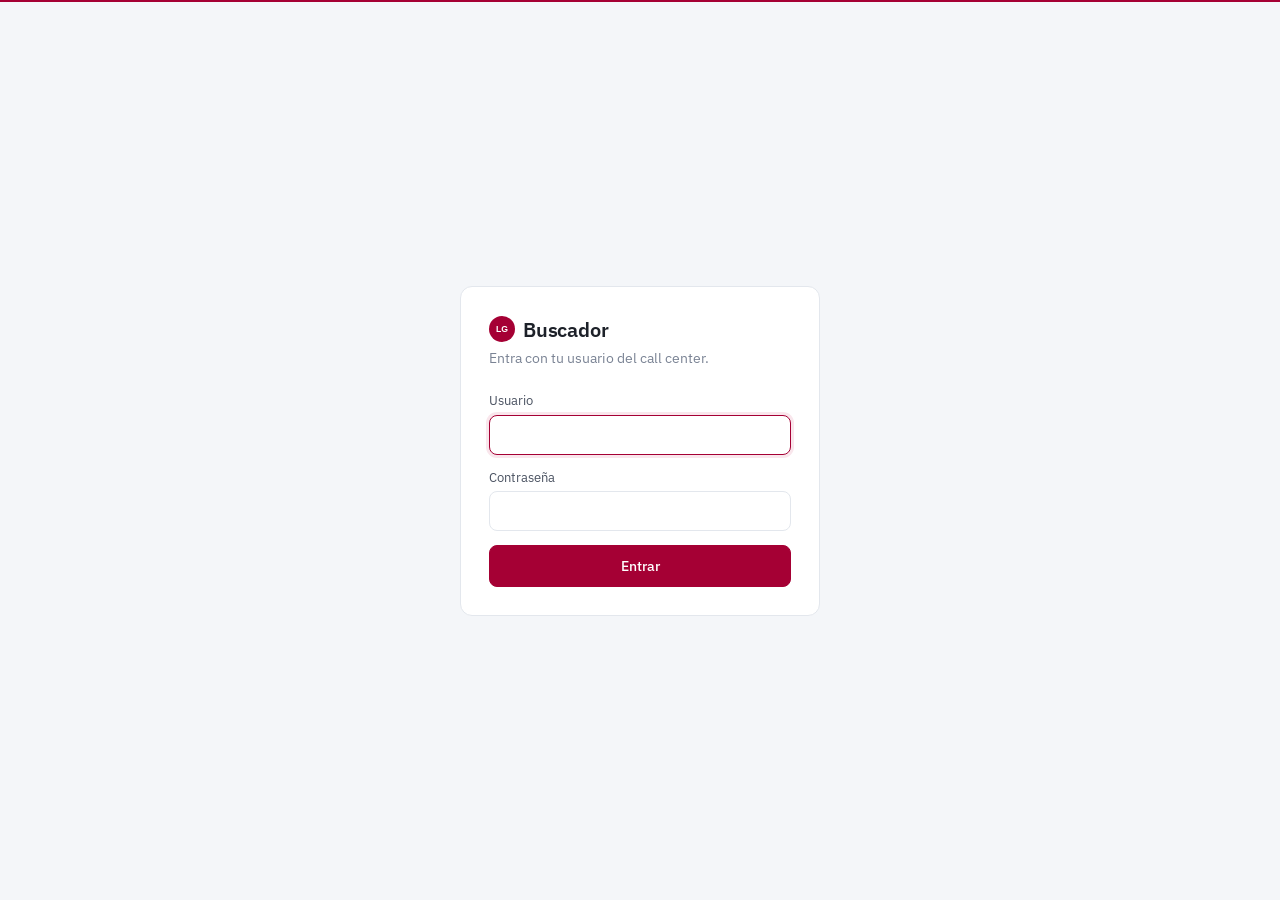
<file: index.html>
<!DOCTYPE html>
<html lang="es">
  <head>
    <meta charset="UTF-8" />
    <meta http-equiv="refresh" content="0; url=buscador-de-servicios/login/page_login.html" />
    <title>LG Buscador</title>
    <script>
      location.replace("buscador-de-servicios/login/page_login.html");
    </script>
  </head>
  <body>
    <p><a href="buscador-de-servicios/login/page_login.html">Ir al login</a></p>
  </body>
</html>
</file>
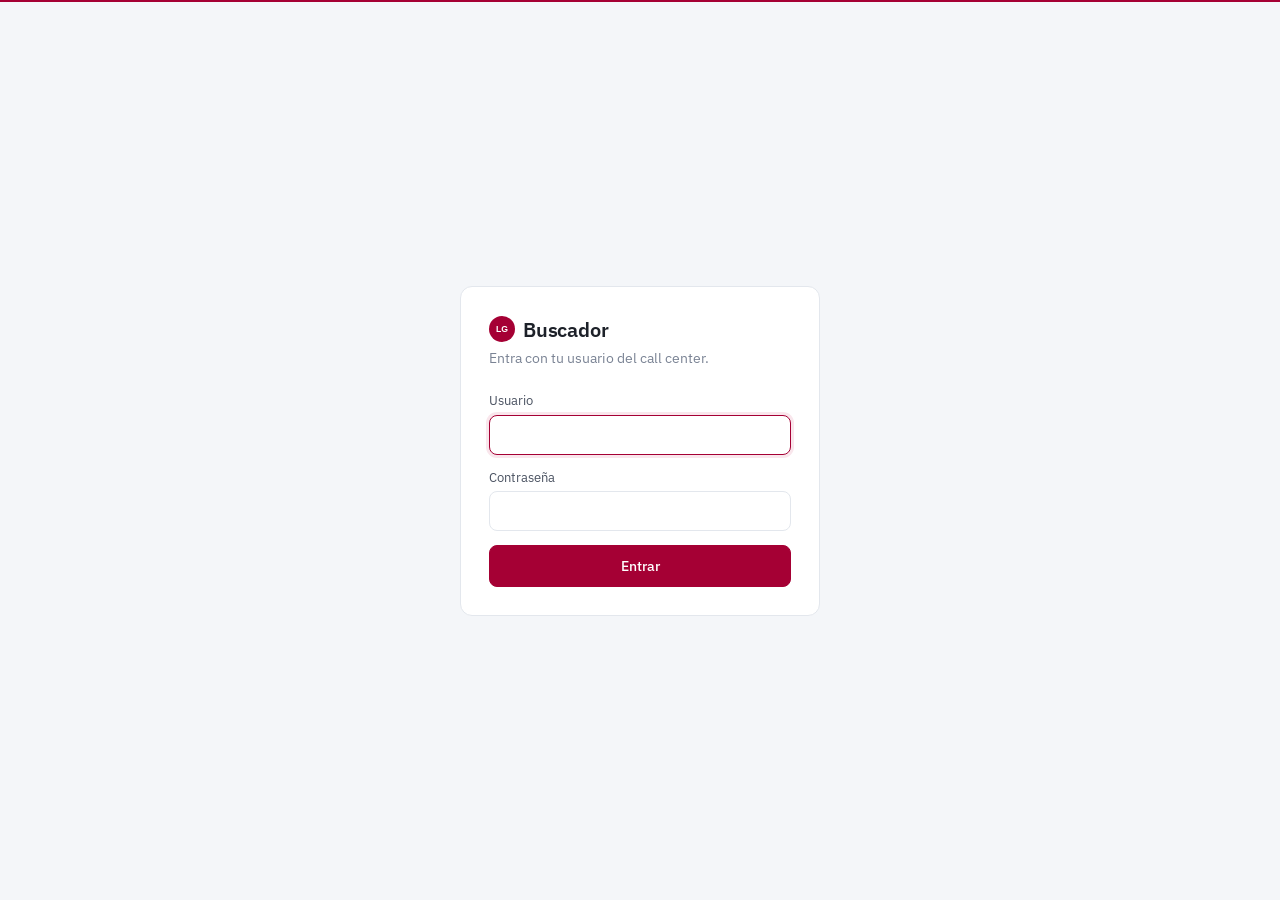
<file: buscador-de-servicios/detalles/page_detalles.html>
<!DOCTYPE html>
<html lang="es">
  <head>
    <meta charset="UTF-8" />
    <meta name="viewport" content="width=device-width, initial-scale=1.0" />
    <title>Ficha · LG Buscador</title>
    <link rel="preconnect" href="https://fonts.googleapis.com" />
    <link rel="preconnect" href="https://fonts.gstatic.com" crossorigin />
    <link
      href="https://fonts.googleapis.com/css2?family=IBM+Plex+Sans:wght@400;500;600;700&display=swap"
      rel="stylesheet"
    />
    <link
      href="https://cdn.jsdelivr.net/npm/bootstrap-icons@1.11.3/font/bootstrap-icons.min.css"
      rel="stylesheet"
    />
    <link rel="stylesheet" href="../../css/main.css?v=20261030c" />
    <!-- Tema claro/oscuro: antes de pintar para que no parpadee -->
    <script src="../../js/tema.js?v=20261030c"></script>
  </head>
  <body class="app-detalle">
    <header class="barra-sup">
      <div class="barra-fila">
        <a class="btn" href="../home/page_home.html" id="btn-volver">
          <i class="bi bi-arrow-left" aria-hidden="true"></i> Buscador
        </a>
        <div class="sesion">
          <button class="btn btn-icono btn-texto btn-tema" type="button" data-accion-tema="alternar" aria-label="Cambiar tema"></button>
          <div class="datos-estado">
            <button class="btn btn-icono" type="button" id="btn-refresh-detalle" aria-label="Actualizar datos" title="Actualizar datos">
              <i class="bi bi-arrow-clockwise" aria-hidden="true"></i>
            </button>
          </div>
        </div>
      </div>
    </header>

    <main class="detalle-main">
      <div id="caja-detalle" class="ficha"></div>
    </main>

    <script src="../../js/config.js?v=20261030c"></script>
    <script src="../../js/api.js?v=20261030c"></script>
    <script src="../../js/auth.js?v=20261030c"></script>
    <script src="../../js/datos.js?v=20261030c"></script>
    <script src="../../js/formato.js?v=20261030c"></script>
    <script src="js/lista_detalles.js?v=20261030c"></script>
    <script>
      (async function () {
        if (!exigirSesion()) return;

        var caja = document.getElementById("caja-detalle");
        var params = new URLSearchParams(window.location.search);
        var tech = params.get("modelo") || "";
        var pos = Number(params.get("pos") || 0);
        if (isNaN(pos) || pos < 0) pos = 0;

        var bolsa = null;

        function pintar() {
          if (!bolsa) return;
          if (pos < 0) pos = 0;
          if (pos >= bolsa.total_datos) pos = Math.max(0, bolsa.total_datos - 1);
          pintar_detalle(bolsa, pos, caja);
        }

        activar_ficha_det(caja, function (paso) {
          pos = pos + paso;
          pintar();
        });

        /* ← / → cambian de servicio; Esc vuelve al buscador */
        document.addEventListener("keydown", function (ev) {
          if (ev.key === "ArrowLeft") {
            pos = pos - 1;
            pintar();
          } else if (ev.key === "ArrowRight") {
            pos = pos + 1;
            pintar();
          } else if (ev.key === "Escape") {
            window.location.href = APP_CONFIG.routes.home;
          }
        });

        await cargarDatosEnMemoria();

        if (!tech) {
          caja.innerHTML =
            '<div class="estado"><p class="estado-titulo">Falta el modelo</p>' +
            "<p>Vuelve al buscador y elige un modelo de la lista.</p></div>";
          return;
        }

        bolsa = crear_bolsa_detalle(tech);
        pintar();

        document
          .getElementById("btn-refresh-detalle")
          .addEventListener("click", async function () {
            try {
              await traerYGuardarDatos();
              bolsa = crear_bolsa_detalle(tech);
              pintar();
            } catch (err) {
              console.error(err);
              alert(err.message || "No se pudo actualizar");
            }
          });
      })();
    </script>
  </body>
</html>
</file>
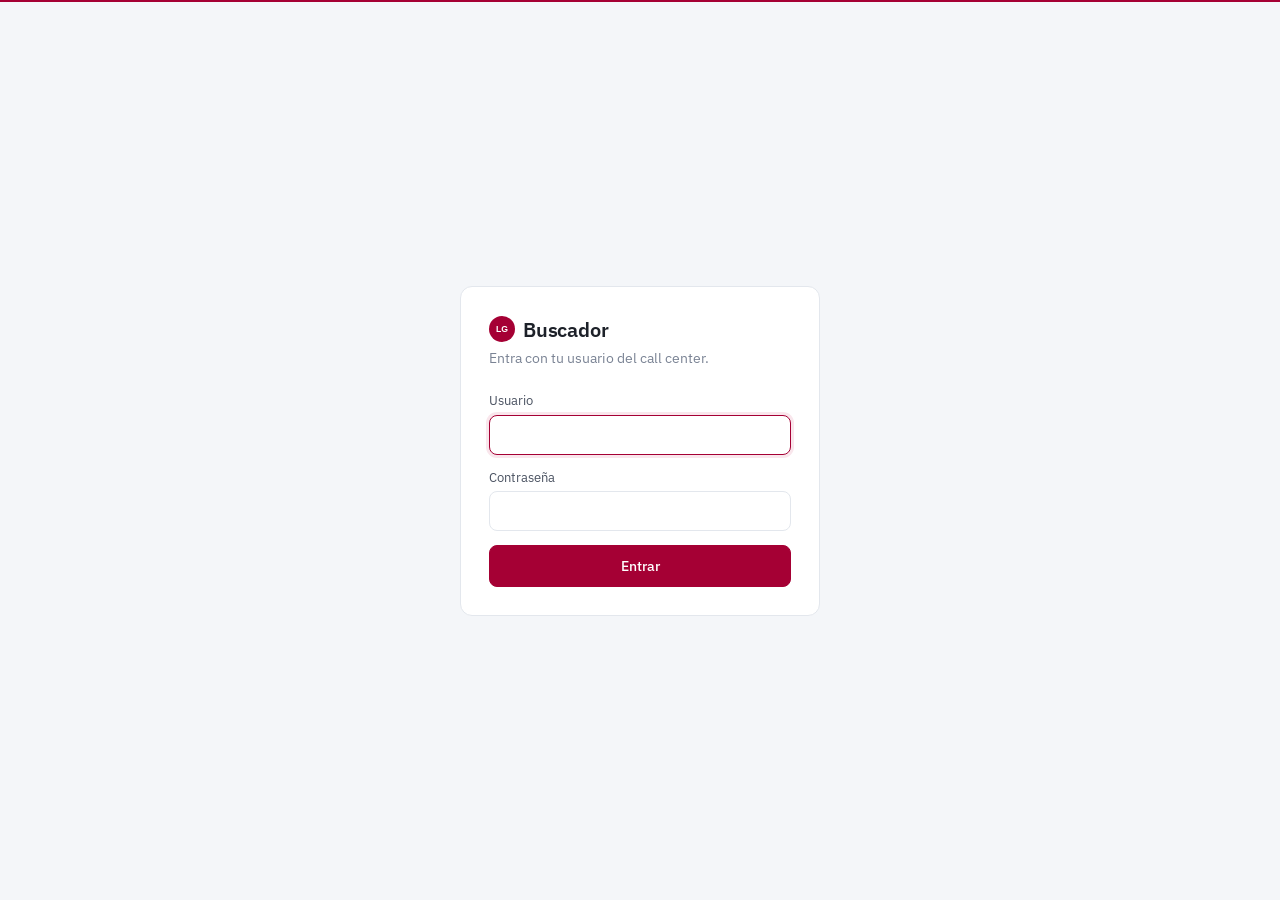
<file: buscador-de-servicios/home/page_home.html>
<!DOCTYPE html>
<html lang="es">
  <head>
    <meta charset="UTF-8" />
    <meta name="viewport" content="width=device-width, initial-scale=1.0" />
    <title>LG Buscador</title>
    <link
      href="https://cdn.jsdelivr.net/npm/bootstrap@5.3.3/dist/css/bootstrap.min.css"
      rel="stylesheet"
    />
    <link
      href="https://cdn.jsdelivr.net/npm/bootstrap-icons@1.11.3/font/bootstrap-icons.min.css"
      rel="stylesheet"
    />
    <link rel="stylesheet" href="../../css/main.css" />
  </head>
  <body class="app-shell app-home">
    <header class="app-header">
      <div class="header-bar">
        <div class="header-brand">
          <button class="btn btn-icon" type="button" id="btn-menu" aria-label="Menú">
            <i class="bi bi-list"></i>
          </button>
          <svg class="lg-logo" viewBox="0 0 48 48" aria-hidden="true">
            <circle cx="24" cy="24" r="24" fill="#a50034" />
            <text
              x="24"
              y="29"
              text-anchor="middle"
              fill="#fff"
              font-size="16"
              font-family="Arial, sans-serif"
              font-weight="700"
            >
              LG
            </text>
          </svg>
          <span class="header-title">Buscador</span>
        </div>

        <div class="header-tools">
          <div class="search-wrap">
            <i class="bi bi-search search-ico"></i>
            <input
              type="search"
              class="form-control search-input"
              id="input-buscar"
              placeholder="Buscar modelo, año, precio, servicio..."
              autocomplete="off"
            />
            <button
              class="btn btn-icon btn-filter"
              type="button"
              id="btn-abrir-filtros"
              title="Filtros"
            >
              <i class="bi bi-funnel"></i>
            </button>
          </div>
          <button
            class="btn btn-icon btn-refresh"
            type="button"
            id="btn-refresh"
            aria-label="Actualizar"
            title="Actualizar"
          >
            <i class="bi bi-arrow-clockwise"></i>
          </button>
        </div>
      </div>
      <div class="header-chips">
        <div class="chips-filtros d-flex flex-wrap gap-2" id="chips-filtros"></div>
      </div>
    </header>

    <main class="home-main">
      <div id="estado" class="text-center text-muted py-5" hidden></div>
      <div id="lista-buscador" class="lista-buscador"></div>
    </main>

    <div class="offcanvas offcanvas-end" tabindex="-1" id="panel-filtros">
      <div class="offcanvas-header border-bottom">
        <h5 class="offcanvas-title" id="titulo-panel-filtros">Filter</h5>
        <button type="button" class="btn-close" data-bs-dismiss="offcanvas"></button>
      </div>
      <div class="offcanvas-body p-0" id="cuerpo-panel-filtros">
        <div id="vista-filtros-lista">
          <button
            type="button"
            class="list-group-item list-group-item-action d-flex justify-content-between align-items-center border-0 border-bottom rounded-0 px-3 py-3"
            id="btn-filtro-stock"
          >
            Stock Estado
            <i class="bi bi-chevron-right text-muted"></i>
          </button>
          <button
            type="button"
            class="list-group-item list-group-item-action d-flex justify-content-between align-items-center border-0 border-bottom rounded-0 px-3 py-3"
            id="btn-filtro-renovacion"
          >
            Renovación
            <i class="bi bi-chevron-right text-muted"></i>
          </button>
          <button
            type="button"
            class="list-group-item list-group-item-action d-flex justify-content-between align-items-center border-0 border-bottom rounded-0 px-3 py-3"
            id="btn-filtro-cp"
          >
            CP
            <i class="bi bi-chevron-right text-muted"></i>
          </button>
        </div>
        <div id="vista-filtro-stock" class="d-none px-3 py-3">
          <div class="form-check mb-3">
            <input class="form-check-input" type="checkbox" id="chk-con-stock" />
            <label class="form-check-label" for="chk-con-stock">Con Stock</label>
          </div>
          <div class="form-check mb-3">
            <input class="form-check-input" type="checkbox" id="chk-sin-stock" />
            <label class="form-check-label" for="chk-sin-stock">Sin Stock</label>
          </div>
        </div>
        <div id="vista-filtro-renovacion" class="d-none px-3 py-3">
          <div class="form-check mb-2">
            <input class="form-check-input" type="checkbox" id="chk-con-renovacion" />
            <label class="form-check-label" for="chk-con-renovacion">Con renovación</label>
          </div>
          <div class="mb-3 ps-4">
            <label class="form-label small text-muted mb-1" for="sel-renovacion-num">Nº de renovación</label>
            <select class="form-select form-select-sm" id="sel-renovacion-num">
              <option value="">Todas</option>
            </select>
          </div>
          <div class="form-check mb-3">
            <input class="form-check-input" type="checkbox" id="chk-sin-renovacion" />
            <label class="form-check-label" for="chk-sin-renovacion">Sin renovación</label>
          </div>
        </div>
        <div id="vista-filtro-cp" class="d-none px-3 py-3">
          <div class="form-check mb-3">
            <input class="form-check-input" type="checkbox" id="chk-con-cp" />
            <label class="form-check-label" for="chk-con-cp">Con Código Postal</label>
          </div>
          <div class="form-check mb-3">
            <input class="form-check-input" type="checkbox" id="chk-sin-cp" />
            <label class="form-check-label" for="chk-sin-cp">Sin Código Postal</label>
          </div>
        </div>
      </div>
      <div class="offcanvas-footer border-top d-flex justify-content-between px-3 py-3">
        <button type="button" class="btn btn-link text-secondary text-decoration-none" id="btn-clear-filtros">
          CLEAR
        </button>
        <button type="button" class="btn btn-link text-decoration-none btn-done-filtro" id="btn-done-filtros">
          DONE
        </button>
      </div>
    </div>

    <nav class="app-bottom d-flex align-items-center justify-content-center" aria-label="Navegación">
      <a class="nav-link text-center active" href="#">
        <i class="bi bi-grid-fill"></i>
        Buscador
      </a>
    </nav>

    <script src="https://cdn.jsdelivr.net/npm/bootstrap@5.3.3/dist/js/bootstrap.bundle.min.js"></script>
    <script src="../../js/config.js"></script>
    <script src="../../js/api.js"></script>
    <script src="../../js/auth.js"></script>
    <script src="../../js/datos.js"></script>
    <script src="js/lista_home.js?v=20261116a"></script>
    <script src="js/buscador.js"></script>
    <script>
      (async function () {
        if (!exigirSesion()) return;

        var estado = document.getElementById("estado");
        var lista = document.getElementById("lista-buscador");
        var inputBuscar = document.getElementById("input-buscar");
        var chips = document.getElementById("chips-filtros");
        var panelEl = document.getElementById("panel-filtros");
        var panel = new bootstrap.Offcanvas(panelEl);
        var vistaLista = document.getElementById("vista-filtros-lista");
        var tituloPanel = document.getElementById("titulo-panel-filtros");
        var chkCon = document.getElementById("chk-con-stock");
        var chkSin = document.getElementById("chk-sin-stock");
        var chkConReno = document.getElementById("chk-con-renovacion");
        var chkSinReno = document.getElementById("chk-sin-renovacion");
        var selRenoNum = document.getElementById("sel-renovacion-num");
        var chkConCp = document.getElementById("chk-con-cp");
        var chkSinCp = document.getElementById("chk-sin-cp");

        /* Sub-vistas del panel: "" = lista de filtros */
        var vistas = {
          stock: document.getElementById("vista-filtro-stock"),
          renovacion: document.getElementById("vista-filtro-renovacion"),
          cp: document.getElementById("vista-filtro-cp"),
        };
        var titulosVista = {
          stock: "Stock Estado",
          renovacion: "Renovación",
          cp: "CP",
        };
        var vistaActual = "";

        function pintar(opts) {
          opts = opts || {};
          poner_texto_busqueda(inputBuscar.value);
          listar_datos_home();
          pintar_chips();
          ajustar_altura_header();
          guardar_filtros_home();
          if (opts.irArriba) {
            window.scrollTo(0, 0);
          }
        }

        function ajustar_altura_header() {
          var header = document.querySelector(".app-header");
          if (!header) return;
          var h = Math.ceil(header.getBoundingClientRect().height);
          document.body.style.setProperty("--header-h", h + "px");
        }

        function pintar_chips() {
          var lista_chips = [
            { filtro: "stock", texto: texto_chip_stock() },
            { filtro: "renovacion", texto: texto_chip_renovacion() },
            { filtro: "cp", texto: texto_chip_cp() },
          ];
          var html = "";
          for (var i = 0; i < lista_chips.length; i++) {
            if (!lista_chips[i].texto) continue;
            html +=
              '<span class="chip-filtro">' +
              lista_chips[i].texto +
              ' <button type="button" class="btn-cerrar-chip" data-quitar="' +
              lista_chips[i].filtro +
              '" aria-label="Quitar">&times;</button></span>';
          }
          chips.innerHTML = html;
        }

        /* ✕ de cualquier chip → quita solo ese filtro */
        chips.addEventListener("click", function (ev) {
          var btn = ev.target.closest("[data-quitar]");
          if (!btn) return;
          ev.stopPropagation();
          quitar_filtro(btn.getAttribute("data-quitar"));
          sincronizar_checks_desde_filtros();
          pintar({ irArriba: true });
        });

        function quitar_filtro(nombre) {
          if (nombre === "stock") poner_filtro_stock("");
          if (nombre === "renovacion") poner_filtro_renovacion("");
          if (nombre === "cp") poner_filtro_cp("");
        }

        /** Casillas y desplegable reflejan el estado de `filtros` */
        function sincronizar_checks_desde_filtros() {
          chkCon.checked = filtros.stock === "con";
          chkSin.checked = filtros.stock === "sin";
          chkConReno.checked = filtros.renovacion === "con";
          chkSinReno.checked = filtros.renovacion === "sin";
          selRenoNum.value = filtros.renovacion_num || "";
          selRenoNum.disabled = filtros.renovacion !== "con";
          chkConCp.checked = filtros.cp === "con";
          chkSinCp.checked = filtros.cp === "sin";
        }

        /** Rellena el desplegable con los nº de renovación que hay en los datos */
        function rellenar_opciones_renovacion() {
          var nums = opciones_renovacion(datos_necesarios().items);
          var actual = filtros.renovacion_num || "";
          if (actual && nums.indexOf(actual) === -1) nums.push(actual);
          var html = '<option value="">Todas</option>';
          for (var i = 0; i < nums.length; i++) {
            html +=
              '<option value="' + escapar(nums[i]) + '">' + escapar(nums[i]) + "</option>";
          }
          selRenoNum.innerHTML = html;
        }

        function mostrarVista(nombre) {
          vistaActual = nombre || "";
          vistaLista.classList.toggle("d-none", vistaActual !== "");
          for (var k in vistas) {
            vistas[k].classList.toggle("d-none", k !== vistaActual);
          }
          tituloPanel.textContent = vistaActual ? titulosVista[vistaActual] : "Filter";
          if (vistaActual === "renovacion") rellenar_opciones_renovacion();
          sincronizar_checks_desde_filtros();
        }

        function mostrarVistaFiltros() {
          mostrarVista("");
        }

        async function actualizarDesdeServidor() {
          estado.hidden = false;
          lista.hidden = true;
          estado.textContent = "Actualizando desde el Sheet...";

          try {
            await traerYGuardarDatos();
            pintar({ irArriba: true });
            estado.hidden = true;
            lista.hidden = false;
          } catch (err) {
            console.error(err);
            estado.textContent = err.message || "No se pudo actualizar.";
          }
        }

        /* Restaurar búsqueda/filtros al volver de detalles */
        var scrollGuardado = restaurar_filtros_home();
        inputBuscar.value = filtros.texto || "";
        sincronizar_checks_desde_filtros();

        /* Carga local rápida: no bloquear con "Cargando..." si hay datos */
        lista.hidden = false;
        estado.hidden = true;
        await cargarDatosEnMemoria();

        if (!hayDatosGuardados()) {
          estado.hidden = false;
          lista.hidden = true;
          estado.textContent =
            "No hay datos. Pulsa actualizar o vuelve a entrar.";
        } else {
          pintar({ irArriba: false });
          if (scrollGuardado > 0) {
            /* Al volver de detalles: pintar tandas hasta llegar a donde estaba */
            while (
              document.documentElement.scrollHeight < scrollGuardado + window.innerHeight &&
              pintar_mas_filas()
            ) {}
            requestAnimationFrame(function () {
              window.scrollTo(0, scrollGuardado);
            });
          }
        }

        document.getElementById("btn-refresh").addEventListener("click", function () {
          actualizarDesdeServidor();
        });

        /* Espera a que deje de escribir (200 ms) antes de repintar */
        var timerBuscar = null;
        inputBuscar.addEventListener("input", function () {
          clearTimeout(timerBuscar);
          timerBuscar = setTimeout(function () {
            pintar({ irArriba: true });
          }, 200);
        });

        document.getElementById("btn-abrir-filtros").addEventListener("click", function () {
          mostrarVistaFiltros();
          panel.show();
        });

        document.getElementById("btn-filtro-stock").addEventListener("click", function () {
          mostrarVista("stock");
        });
        document.getElementById("btn-filtro-renovacion").addEventListener("click", function () {
          mostrarVista("renovacion");
        });
        document.getElementById("btn-filtro-cp").addEventListener("click", function () {
          mostrarVista("cp");
        });

        /**
         * Pareja Con / Sin: marcar una desmarca la otra.
         * aplicar(valor) recibe "con" | "sin" | "" y se aplica al momento.
         */
        function pareja_checks(chkConX, chkSinX, aplicar) {
          function cambio(marcado, otro) {
            if (marcado.checked) otro.checked = false;
            aplicar(chkConX.checked ? "con" : chkSinX.checked ? "sin" : "");
            sincronizar_checks_desde_filtros();
            pintar({ irArriba: true });
          }
          chkConX.addEventListener("change", function () {
            cambio(chkConX, chkSinX);
          });
          chkSinX.addEventListener("change", function () {
            cambio(chkSinX, chkConX);
          });
        }

        pareja_checks(chkCon, chkSin, poner_filtro_stock);
        pareja_checks(chkConReno, chkSinReno, function (valor) {
          poner_filtro_renovacion(valor, selRenoNum.value);
        });
        pareja_checks(chkConCp, chkSinCp, poner_filtro_cp);

        /* Elegir un nº de renovación marca "Con renovación" */
        selRenoNum.addEventListener("change", function () {
          poner_filtro_renovacion("con", selRenoNum.value);
          sincronizar_checks_desde_filtros();
          pintar({ irArriba: true });
        });

        document.getElementById("btn-clear-filtros").addEventListener("click", function () {
          if (vistaActual) {
            /* Dentro de un filtro → limpia solo ese */
            quitar_filtro(vistaActual);
          } else {
            limpiar_filtros();
            inputBuscar.value = "";
          }
          sincronizar_checks_desde_filtros();
          pintar({ irArriba: true });
        });

        document.getElementById("btn-done-filtros").addEventListener("click", function () {
          mostrarVistaFiltros();
          pintar({ irArriba: true });
          panel.hide();
        });

        document.getElementById("btn-menu").addEventListener("click", async function () {
          if (confirm("¿Cerrar sesión?")) {
            borrar_filtros_home_guardados();
            await cerrarSesion();
            window.location.href = APP_CONFIG.routes.login;
          }
        });

        /* Un solo clic en la tarjeta → detalles */
        lista.addEventListener("click", function (ev) {
          /* Botón "Mostrar más" al final de la lista */
          if (ev.target.closest('[data-accion="mas"]')) {
            pintar_mas_filas();
            return;
          }
          var art = ev.target.closest("article.item-modelo");
          if (!art) return;
          var tech = art.getAttribute("data-tech") || "";
          var pos = art.getAttribute("data-pos") || "0";
          if (!tech) return;
          poner_texto_busqueda(inputBuscar.value);
          guardar_filtros_home();
          window.location.href =
            APP_CONFIG.routes.detalles +
            "?modelo=" +
            encodeURIComponent(tech) +
            "&pos=" +
            encodeURIComponent(pos);
        });
      })();
    </script>
  </body>
</html>
</file>
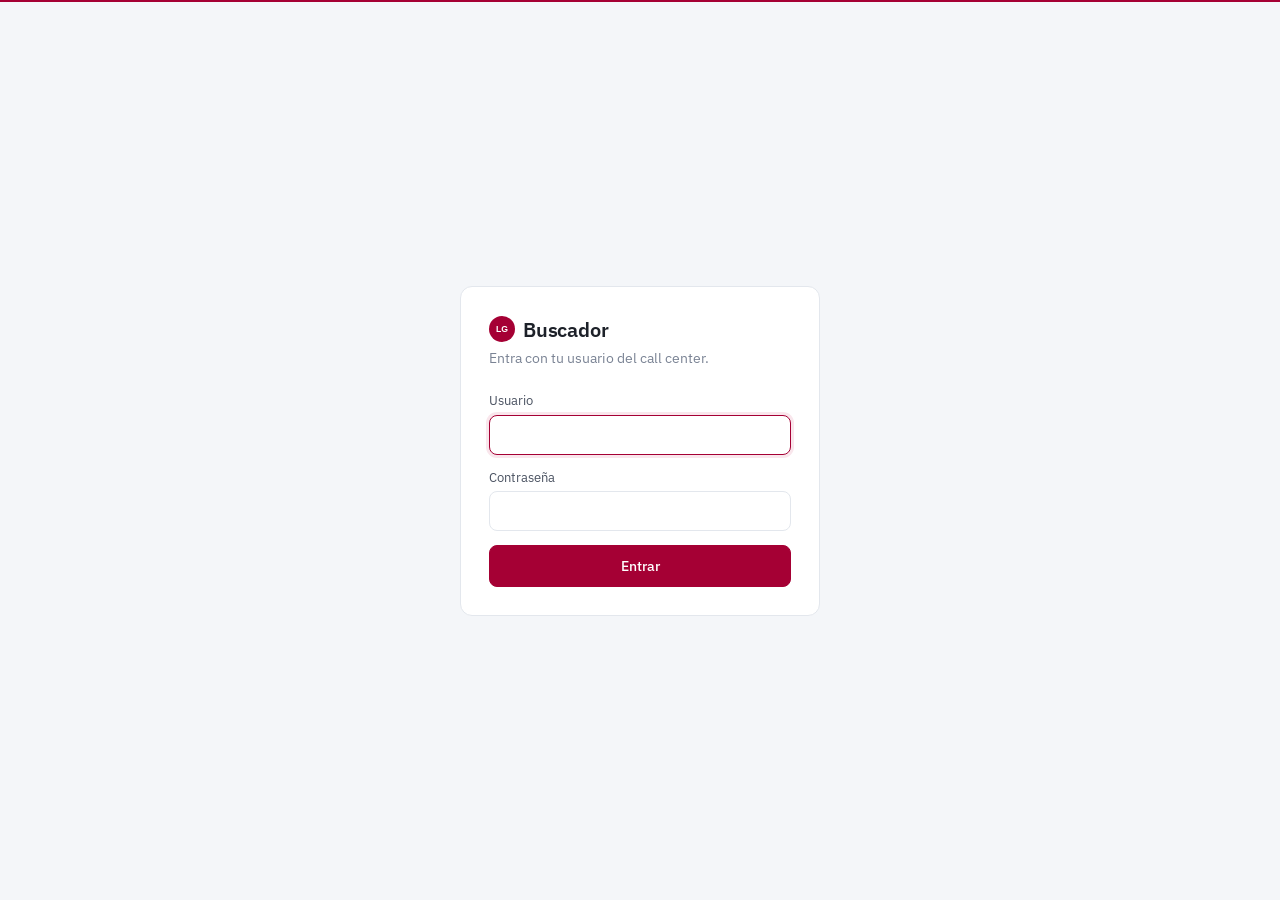
<file: buscador-de-servicios/login/page_login.html>
<!DOCTYPE html>
<html lang="es">
  <head>
    <meta charset="UTF-8" />
    <meta name="viewport" content="width=device-width, initial-scale=1.0" />
    <title>Login · LG Buscador</title>
    <link rel="preconnect" href="https://fonts.googleapis.com" />
    <link rel="preconnect" href="https://fonts.gstatic.com" crossorigin />
    <link
      href="https://fonts.googleapis.com/css2?family=IBM+Plex+Sans:wght@400;500;600;700&display=swap"
      rel="stylesheet"
    />
    <link
      href="https://cdn.jsdelivr.net/npm/bootstrap-icons@1.11.3/font/bootstrap-icons.min.css"
      rel="stylesheet"
    />
    <link rel="stylesheet" href="../../css/main.css?v=20261030c" />
    <!-- Tema claro/oscuro: antes de pintar para que no parpadee -->
    <script src="../../js/tema.js?v=20261030c"></script>
  </head>
  <body class="app-login">
    <form class="login-caja" id="form-login">
      <div class="marca">
        <svg class="lg-logo" viewBox="0 0 48 48" aria-hidden="true">
          <circle cx="24" cy="24" r="24" fill="#a50034" />
          <text x="24" y="29" text-anchor="middle" fill="#fff" font-size="16" font-family="Arial, sans-serif" font-weight="700">LG</text>
        </svg>
        Buscador
      </div>
      <p class="login-sub">Entra con tu usuario del call center.</p>

      <p class="login-error" id="login-error" role="alert"></p>

      <label class="campo">
        <span>Usuario</span>
        <input id="user" name="user" type="text" autocomplete="username" required autofocus />
      </label>

      <label class="campo">
        <span>Contraseña</span>
        <input id="pass" name="pass" type="password" autocomplete="current-password" required />
      </label>

      <button class="btn btn-principal" type="submit" id="btn-login">Entrar</button>
    </form>

    <script src="../../js/config.js?v=20261030c"></script>
    <script src="../../js/api.js?v=20261030c"></script>
    <script src="../../js/auth.js?v=20261030c"></script>
    <script src="../../js/datos.js?v=20261030c"></script>
    <script>
      (async function () {
        if (haySesion()) {
          var yaHay = await hayDatosEnNavegador();
          if (yaHay) {
            window.location.href = APP_CONFIG.routes.home;
            return;
          }
        }

        var form = document.getElementById("form-login");
        var errorEl = document.getElementById("login-error");
        var btn = document.getElementById("btn-login");

        form.addEventListener("submit", async function (ev) {
          ev.preventDefault();
          errorEl.textContent = "";
          btn.disabled = true;
          btn.innerHTML =
            '<span class="girando" aria-hidden="true"></span> Entrando…';

          var user = document.getElementById("user").value;
          var pass = document.getElementById("pass").value;

          try {
            var result = await login(user, pass);
            if (!result || !result.ok) {
              errorEl.textContent =
                (result && result.error) || "Usuario o contraseña incorrectos";
              return;
            }

            btn.innerHTML =
              '<span class="girando" aria-hidden="true"></span> Trayendo datos del Sheet…';
            await traerYGuardarDatos();

            window.location.href = APP_CONFIG.routes.home;
          } catch (err) {
            errorEl.textContent =
              err.message || "No se pudo conectar. Revisa Apps Script.";
            console.error(err);
          } finally {
            btn.disabled = false;
            btn.textContent = "Entrar";
          }
        });
      })();
    </script>
  </body>
</html>
</file>
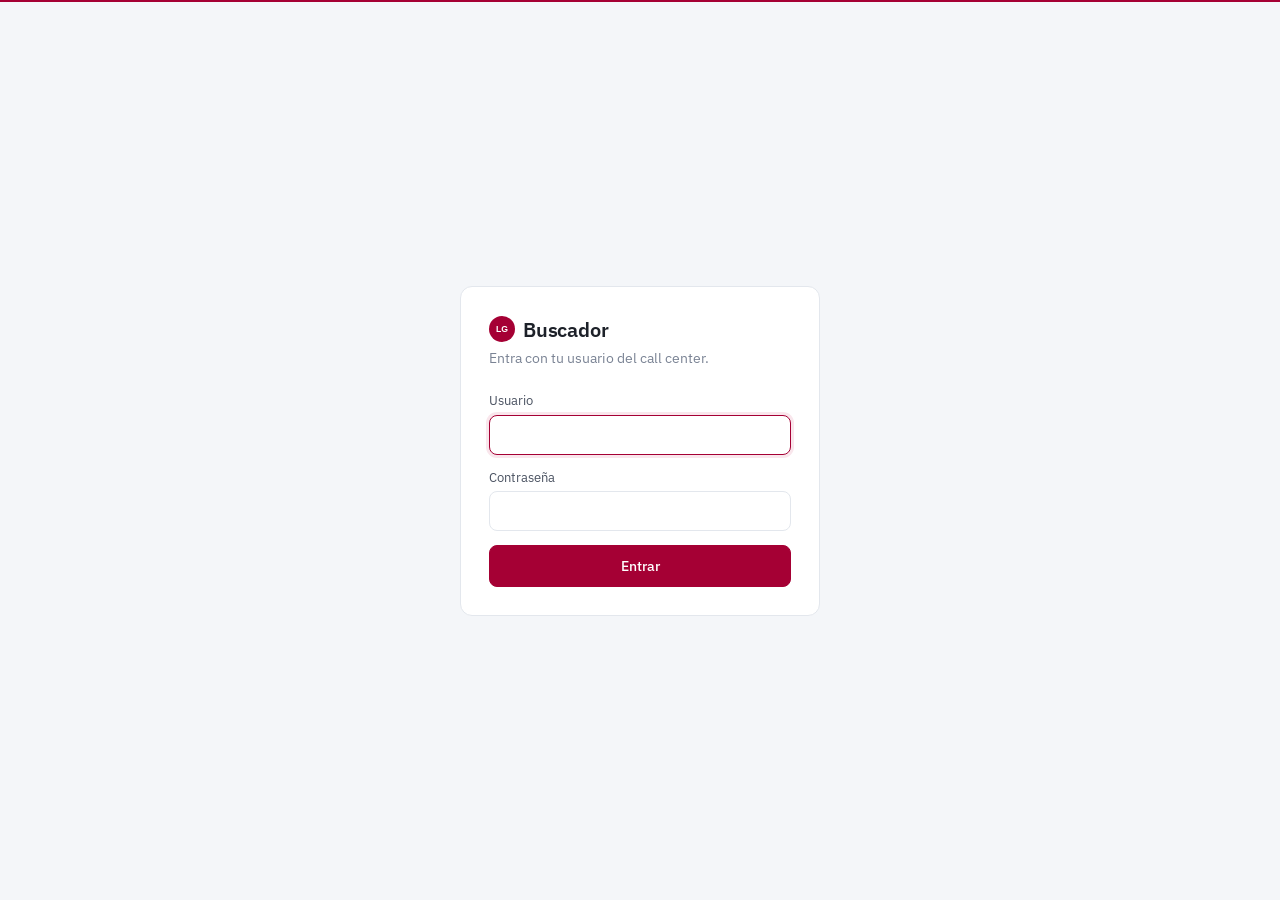
<file: buscador-de-servicios/upgrade/page_upgrade.html>
<!DOCTYPE html>
<html lang="es">
  <head>
    <meta charset="UTF-8" />
    <meta name="viewport" content="width=device-width, initial-scale=1.0" />
    <title>Servicio Upgrade · LG Buscador</title>
    <link rel="preconnect" href="https://fonts.googleapis.com" />
    <link rel="preconnect" href="https://fonts.gstatic.com" crossorigin />
    <link
      href="https://fonts.googleapis.com/css2?family=IBM+Plex+Sans:wght@400;500;600;700&display=swap"
      rel="stylesheet"
    />
    <link
      href="https://cdn.jsdelivr.net/npm/bootstrap-icons@1.11.3/font/bootstrap-icons.min.css"
      rel="stylesheet"
    />
    <link rel="stylesheet" href="../../css/main.css?v=20261105c" />
    <!-- Tema claro/oscuro: antes de pintar para que no parpadee -->
    <script src="../../js/tema.js?v=20261030c"></script>
  </head>
  <body class="app-upgrade">
    <header class="barra-sup">
      <div class="barra-fila">
        <span class="marca">
          <svg class="lg-logo" viewBox="0 0 48 48" aria-hidden="true">
            <circle cx="24" cy="24" r="24" fill="#a50034" />
            <text x="24" y="29" text-anchor="middle" fill="#fff" font-size="16" font-family="Arial, sans-serif" font-weight="700">LG</text>
          </svg>
          Buscador <span class="up-marca-sub">· Servicio Upgrade</span>
        </span>
        <div class="sesion">
          <button class="btn btn-icono btn-texto btn-tema" type="button" data-accion-tema="alternar" aria-label="Cambiar tema"></button>
          <button class="btn" type="button" id="btn-refresh-upgrade" title="Volver a traer los datos del Sheet">
            <i class="bi bi-arrow-clockwise" aria-hidden="true"></i><span class="txt-actualizar">Actualizar</span>
          </button>
        </div>
      </div>
    </header>

    <main class="up-main" id="up-main">
      <div class="estado up-cargando" role="status"><span class="up-spinner" aria-hidden="true"></span><p class="estado-titulo">Obteniendo datos…</p></div>
    </main>

    <script src="../../js/config.js?v=20261105a"></script>
    <script src="../../js/api.js?v=20261030c"></script>
    <script src="../../js/auth.js?v=20261030c"></script>
    <script src="../../js/datos.js?v=20261030c"></script>
    <script src="../../js/formato.js?v=20261030c"></script>
    <script src="js/lista_upgrade.js?v=20261105c"></script>
    <script>
      (function () {
        if (!exigirSesion()) return;

        var caja = document.getElementById("up-main");
        var btn = document.getElementById("btn-refresh-upgrade");

        async function cargar() {
          btn.disabled = true;
          caja.innerHTML =
            '<div class="estado up-cargando" role="status" aria-live="polite">' +
            '<span class="up-spinner" aria-hidden="true"></span>' +
            '<p class="estado-titulo">Obteniendo datos…</p></div>';
          try {
            var datos = await traer_upgrade();
            pintar_upgrade(datos, caja);
          } catch (err) {
            console.error(err);
            caja.innerHTML =
              '<div class="estado"><p class="estado-titulo">No se pudieron traer los datos</p><p>' +
              escapar_up(err.message || "Error de conexión con el Sheet.") +
              '</p><button type="button" class="btn" id="btn-reintentar">Reintentar</button></div>';
            document.getElementById("btn-reintentar").addEventListener("click", cargar);
          } finally {
            btn.disabled = false;
          }
        }

        btn.addEventListener("click", cargar);
        cargar();
      })();
    </script>
  </body>
</html>
</file>
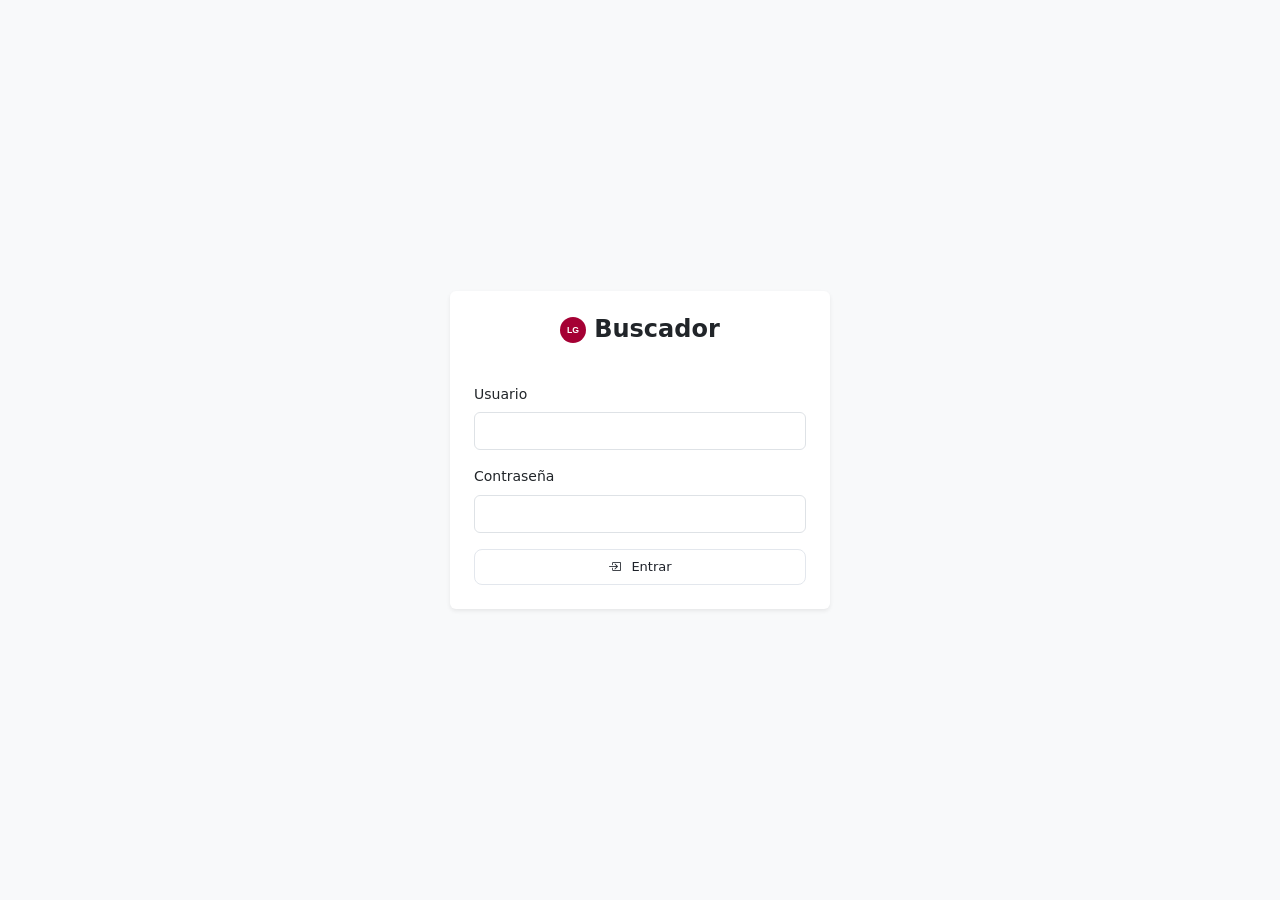
<file: buscadorfalatee/detalles/page_detalles.html>
<!DOCTYPE html>
<html lang="es">
  <head>
    <meta charset="UTF-8" />
    <meta name="viewport" content="width=device-width, initial-scale=1.0" />
    <title>Detalles · LG Buscador</title>
    <link
      href="https://cdn.jsdelivr.net/npm/bootstrap@5.3.3/dist/css/bootstrap.min.css"
      rel="stylesheet"
    />
    <link
      href="https://cdn.jsdelivr.net/npm/bootstrap-icons@1.11.3/font/bootstrap-icons.min.css"
      rel="stylesheet"
    />
    <link rel="stylesheet" href="../../css/main.css" />
  </head>
  <body class="app-shell">
    <header class="app-header">
      <div class="header-top">
        <div class="d-flex align-items-center gap-2">
          <a class="btn btn-icon" href="../home/page_home.html" aria-label="Volver">
            <i class="bi bi-chevron-left"></i>
          </a>
          <svg class="lg-logo" viewBox="0 0 48 48" aria-hidden="true">
            <circle cx="24" cy="24" r="24" fill="#a50034" />
            <text
              x="24"
              y="29"
              text-anchor="middle"
              fill="#fff"
              font-size="16"
              font-family="Arial, sans-serif"
              font-weight="700"
            >
              LG
            </text>
          </svg>
          <span class="header-title">Detalles</span>
        </div>
        <button
          class="btn btn-icon"
          type="button"
          id="btn-refresh-detalle"
          aria-label="Actualizar"
        >
          <i class="bi bi-arrow-clockwise"></i>
        </button>
      </div>
    </header>

    <main class="detalle-layout">
      <button type="button" class="btn-nav-detalle" id="btn-detalle-prev" aria-label="Anterior">
        <i class="bi bi-chevron-left"></i>
      </button>

      <div id="caja-detalle" class="caja-detalle"></div>

      <button type="button" class="btn-nav-detalle" id="btn-detalle-next" aria-label="Siguiente">
        <i class="bi bi-chevron-right"></i>
      </button>
    </main>

    <nav class="app-bottom d-flex align-items-center justify-content-center" aria-label="Navegación">
      <a class="nav-link text-center" href="../home/page_home.html">
        <i class="bi bi-grid-fill"></i>
        Buscador
      </a>
    </nav>

    <script src="https://cdn.jsdelivr.net/npm/bootstrap@5.3.3/dist/js/bootstrap.bundle.min.js"></script>
    <script src="../../js/config.js"></script>
    <script src="../../js/api.js"></script>
    <script src="../../js/auth.js"></script>
    <script src="../../js/datos.js"></script>
    <script src="js/lista_detalles.js"></script>
    <script>
      (async function () {
        if (!exigirSesion()) return;

        var params = new URLSearchParams(window.location.search);
        var tech = params.get("modelo") || "";
        var pos = Number(params.get("pos") || 0);
        if (isNaN(pos) || pos < 0) pos = 0;

        var bolsa = null;

        function pintar() {
          if (!bolsa) return;
          if (pos < 0) pos = 0;
          if (pos >= bolsa.total_datos) pos = Math.max(0, bolsa.total_datos - 1);
          pintar_detalle(bolsa, pos);
          document.getElementById("btn-detalle-prev").disabled = pos <= 0;
          document.getElementById("btn-detalle-next").disabled =
            pos >= bolsa.total_datos - 1;
        }

        await cargarDatosEnMemoria();

        if (!tech) {
          document.getElementById("caja-detalle").innerHTML =
            '<p class="text-center text-muted py-4">No se indicó modelo. Vuelve al buscador.</p>';
          return;
        }

        bolsa = crear_bolsa_detalle(tech);
        pintar();

        document.getElementById("btn-detalle-prev").addEventListener("click", function () {
          pos = pos - 1;
          pintar();
        });

        document.getElementById("btn-detalle-next").addEventListener("click", function () {
          pos = pos + 1;
          pintar();
        });

        document
          .getElementById("btn-refresh-detalle")
          .addEventListener("click", async function () {
            try {
              await traerYGuardarDatos();
              bolsa = crear_bolsa_detalle(tech);
              pintar();
            } catch (err) {
              console.error(err);
              alert(err.message || "No se pudo actualizar");
            }
          });
      })();
    </script>
  </body>
</html>
</file>
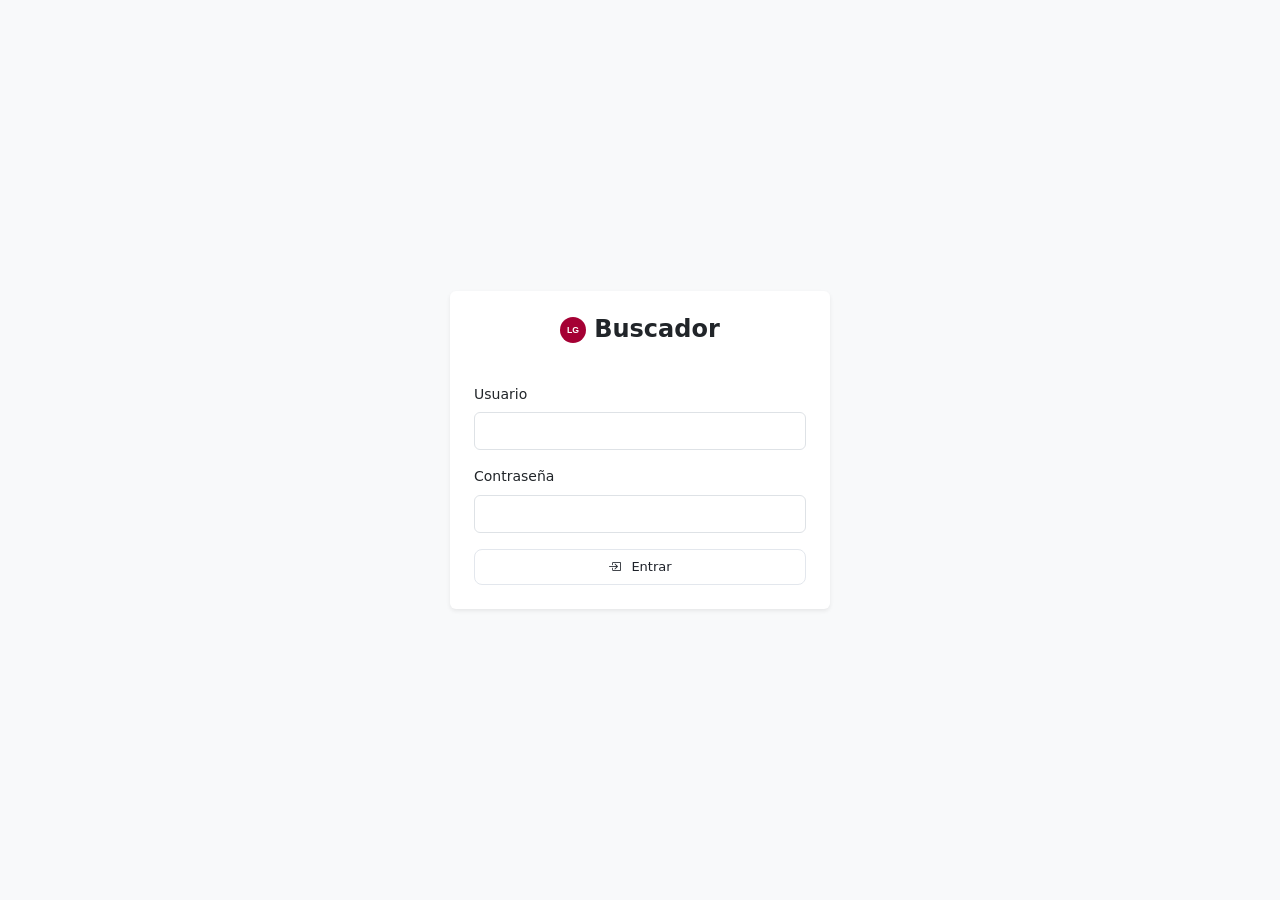
<file: buscadorfalatee/home/page_home.html>
<!DOCTYPE html>
<html lang="es">
  <head>
    <meta charset="UTF-8" />
    <meta name="viewport" content="width=device-width, initial-scale=1.0" />
    <title>LG Buscador</title>
    <link
      href="https://cdn.jsdelivr.net/npm/bootstrap@5.3.3/dist/css/bootstrap.min.css"
      rel="stylesheet"
    />
    <link
      href="https://cdn.jsdelivr.net/npm/bootstrap-icons@1.11.3/font/bootstrap-icons.min.css"
      rel="stylesheet"
    />
    <link rel="stylesheet" href="../../css/main.css" />
  </head>
  <body class="app-shell app-home">
    <header class="app-header">
      <div class="header-bar">
        <div class="header-brand">
          <button class="btn btn-icon" type="button" id="btn-menu" aria-label="Menú">
            <i class="bi bi-list"></i>
          </button>
          <svg class="lg-logo" viewBox="0 0 48 48" aria-hidden="true">
            <circle cx="24" cy="24" r="24" fill="#a50034" />
            <text
              x="24"
              y="29"
              text-anchor="middle"
              fill="#fff"
              font-size="16"
              font-family="Arial, sans-serif"
              font-weight="700"
            >
              LG
            </text>
          </svg>
          <span class="header-title">Buscador</span>
        </div>

        <div class="header-tools">
          <div class="search-wrap">
            <i class="bi bi-search search-ico"></i>
            <input
              type="search"
              class="form-control search-input"
              id="input-buscar"
              placeholder="Buscar modelo..."
              autocomplete="off"
            />
            <button
              class="btn btn-icon btn-filter"
              type="button"
              id="btn-abrir-filtros"
              title="Filtros"
            >
              <i class="bi bi-funnel"></i>
            </button>
          </div>
          <button
            class="btn btn-icon btn-refresh"
            type="button"
            id="btn-refresh"
            aria-label="Actualizar"
            title="Actualizar"
          >
            <i class="bi bi-arrow-clockwise"></i>
          </button>
        </div>
      </div>
      <div class="header-chips">
        <div class="chips-filtros d-flex flex-wrap gap-2" id="chips-filtros"></div>
      </div>
    </header>

    <main class="home-main">
      <div id="estado" class="text-center text-muted py-5" hidden></div>
      <div id="lista-buscador" class="lista-buscador"></div>
    </main>

    <div class="offcanvas offcanvas-end" tabindex="-1" id="panel-filtros">
      <div class="offcanvas-header border-bottom">
        <h5 class="offcanvas-title" id="titulo-panel-filtros">Filter</h5>
        <button type="button" class="btn-close" data-bs-dismiss="offcanvas"></button>
      </div>
      <div class="offcanvas-body p-0" id="cuerpo-panel-filtros">
        <div id="vista-filtros-lista">
          <button
            type="button"
            class="list-group-item list-group-item-action d-flex justify-content-between align-items-center border-0 border-bottom rounded-0 px-3 py-3"
            id="btn-filtro-stock"
          >
            Stock Estado
            <i class="bi bi-chevron-right text-muted"></i>
          </button>
        </div>
        <div id="vista-filtro-stock" class="d-none px-3 py-3">
          <div class="form-check mb-3">
            <input class="form-check-input" type="checkbox" id="chk-con-stock" />
            <label class="form-check-label" for="chk-con-stock">Con Stock</label>
          </div>
          <div class="form-check mb-3">
            <input class="form-check-input" type="checkbox" id="chk-sin-stock" />
            <label class="form-check-label" for="chk-sin-stock">Sin Stock</label>
          </div>
        </div>
      </div>
      <div class="offcanvas-footer border-top d-flex justify-content-between px-3 py-3">
        <button type="button" class="btn btn-link text-secondary text-decoration-none" id="btn-clear-filtros">
          CLEAR
        </button>
        <button type="button" class="btn btn-link text-decoration-none btn-done-filtro" id="btn-done-filtros">
          DONE
        </button>
      </div>
    </div>

    <nav class="app-bottom d-flex align-items-center justify-content-center" aria-label="Navegación">
      <a class="nav-link text-center active" href="#">
        <i class="bi bi-grid-fill"></i>
        Buscador
      </a>
    </nav>

    <script src="https://cdn.jsdelivr.net/npm/bootstrap@5.3.3/dist/js/bootstrap.bundle.min.js"></script>
    <script src="../../js/config.js"></script>
    <script src="../../js/api.js"></script>
    <script src="../../js/auth.js"></script>
    <script src="../../js/datos.js"></script>
    <script src="js/lista_home.js"></script>
    <script src="js/buscador.js"></script>
    <script>
      (async function () {
        if (!exigirSesion()) return;

        var estado = document.getElementById("estado");
        var lista = document.getElementById("lista-buscador");
        var inputBuscar = document.getElementById("input-buscar");
        var chips = document.getElementById("chips-filtros");
        var panelEl = document.getElementById("panel-filtros");
        var panel = new bootstrap.Offcanvas(panelEl);
        var vistaLista = document.getElementById("vista-filtros-lista");
        var vistaStock = document.getElementById("vista-filtro-stock");
        var tituloPanel = document.getElementById("titulo-panel-filtros");
        var chkCon = document.getElementById("chk-con-stock");
        var chkSin = document.getElementById("chk-sin-stock");

        function pintar(opts) {
          opts = opts || {};
          poner_texto_busqueda(inputBuscar.value);
          listar_datos_home();
          pintar_chips();
          ajustar_altura_header();
          guardar_filtros_home();
          if (opts.irArriba) {
            window.scrollTo(0, 0);
          }
        }

        function ajustar_altura_header() {
          var header = document.querySelector(".app-header");
          if (!header) return;
          var h = Math.ceil(header.getBoundingClientRect().height);
          document.body.style.setProperty("--header-h", h + "px");
        }

        function pintar_chips() {
          var html = "";
          var chipStock = texto_chip_stock();
          if (chipStock) {
            html +=
              '<span class="chip-filtro">' +
              chipStock +
              ' <button type="button" class="btn-cerrar-chip" id="chip-quitar-stock" aria-label="Quitar">&times;</button></span>';
          }
          chips.innerHTML = html;
          var btnQuitar = document.getElementById("chip-quitar-stock");
          if (btnQuitar) {
            btnQuitar.addEventListener("click", function (ev) {
              ev.stopPropagation();
              poner_filtro_stock("");
              chkCon.checked = false;
              chkSin.checked = false;
              pintar({ irArriba: true });
            });
          }
        }

        function mostrarVistaFiltros() {
          vistaLista.classList.remove("d-none");
          vistaStock.classList.add("d-none");
          tituloPanel.textContent = "Filter";
        }

        function mostrarVistaStock() {
          vistaLista.classList.add("d-none");
          vistaStock.classList.remove("d-none");
          tituloPanel.textContent = "Stock Estado";
          chkCon.checked = filtros.stock === "con";
          chkSin.checked = filtros.stock === "sin";
        }

        async function actualizarDesdeServidor() {
          estado.hidden = false;
          lista.hidden = true;
          estado.textContent = "Actualizando desde el Sheet...";

          try {
            await traerYGuardarDatos();
            pintar({ irArriba: true });
            estado.hidden = true;
            lista.hidden = false;
          } catch (err) {
            console.error(err);
            estado.textContent = err.message || "No se pudo actualizar.";
          }
        }

        /* Restaurar búsqueda/filtros al volver de detalles */
        var scrollGuardado = restaurar_filtros_home();
        inputBuscar.value = filtros.texto || "";
        chkCon.checked = filtros.stock === "con";
        chkSin.checked = filtros.stock === "sin";

        /* Carga local rápida: no bloquear con "Cargando..." si hay datos */
        lista.hidden = false;
        estado.hidden = true;
        await cargarDatosEnMemoria();

        if (!hayDatosGuardados()) {
          estado.hidden = false;
          lista.hidden = true;
          estado.textContent =
            "No hay datos. Pulsa actualizar o vuelve a entrar.";
        } else {
          pintar({ irArriba: false });
          if (scrollGuardado > 0) {
            requestAnimationFrame(function () {
              window.scrollTo(0, scrollGuardado);
            });
          }
        }

        document.getElementById("btn-refresh").addEventListener("click", function () {
          actualizarDesdeServidor();
        });

        inputBuscar.addEventListener("input", function () {
          pintar({ irArriba: true });
        });

        document.getElementById("btn-abrir-filtros").addEventListener("click", function () {
          mostrarVistaFiltros();
          panel.show();
        });

        document.getElementById("btn-filtro-stock").addEventListener("click", function () {
          mostrarVistaStock();
        });

        chkCon.addEventListener("change", function () {
          if (chkCon.checked) chkSin.checked = false;
          sincronizar_filtro_stock_desde_checks();
          pintar({ irArriba: true });
        });
        chkSin.addEventListener("change", function () {
          if (chkSin.checked) chkCon.checked = false;
          sincronizar_filtro_stock_desde_checks();
          pintar({ irArriba: true });
        });

        function sincronizar_filtro_stock_desde_checks() {
          if (chkCon.checked) poner_filtro_stock("con");
          else if (chkSin.checked) poner_filtro_stock("sin");
          else poner_filtro_stock("");
        }

        document.getElementById("btn-clear-filtros").addEventListener("click", function () {
          if (!vistaStock.classList.contains("d-none")) {
            chkCon.checked = false;
            chkSin.checked = false;
            poner_filtro_stock("");
          } else {
            limpiar_filtros();
            inputBuscar.value = "";
            chkCon.checked = false;
            chkSin.checked = false;
          }
          pintar({ irArriba: true });
        });

        document.getElementById("btn-done-filtros").addEventListener("click", function () {
          if (!vistaStock.classList.contains("d-none")) {
            sincronizar_filtro_stock_desde_checks();
            mostrarVistaFiltros();
          }
          pintar({ irArriba: true });
          panel.hide();
        });

        document.getElementById("btn-menu").addEventListener("click", async function () {
          if (confirm("¿Cerrar sesión?")) {
            borrar_filtros_home_guardados();
            await cerrarSesion();
            window.location.href = APP_CONFIG.routes.login;
          }
        });

        /* Un solo clic en la tarjeta → detalles */
        lista.addEventListener("click", function (ev) {
          var art = ev.target.closest("article.item-modelo");
          if (!art) return;
          var tech = art.getAttribute("data-tech") || "";
          var pos = art.getAttribute("data-pos") || "0";
          if (!tech) return;
          poner_texto_busqueda(inputBuscar.value);
          guardar_filtros_home();
          window.location.href =
            APP_CONFIG.routes.detalles +
            "?modelo=" +
            encodeURIComponent(tech) +
            "&pos=" +
            encodeURIComponent(pos);
        });
      })();
    </script>
  </body>
</html>
</file>
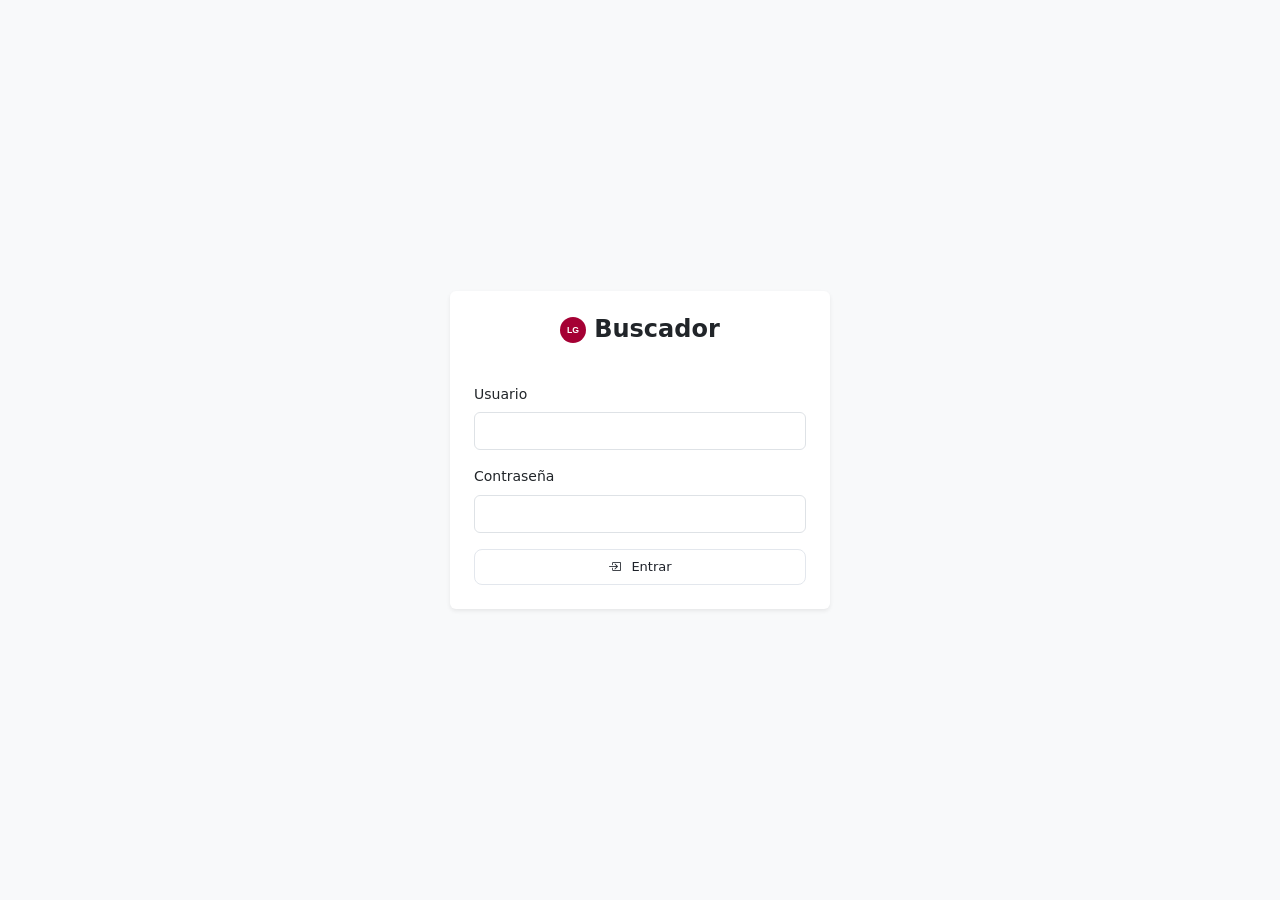
<file: buscadorfalatee/login/page_login.html>
<!DOCTYPE html>
<html lang="es">
  <head>
    <meta charset="UTF-8" />
    <meta name="viewport" content="width=device-width, initial-scale=1.0" />
    <title>Login · LG Buscador</title>
    <link
      href="https://cdn.jsdelivr.net/npm/bootstrap@5.3.3/dist/css/bootstrap.min.css"
      rel="stylesheet"
    />
    <link
      href="https://cdn.jsdelivr.net/npm/bootstrap-icons@1.11.3/font/bootstrap-icons.min.css"
      rel="stylesheet"
    />
    <link rel="stylesheet" href="../../css/main.css" />
  </head>
  <body class="bg-light">
    <main class="container min-vh-100 d-flex align-items-center justify-content-center py-4">
      <form class="card shadow-sm border-0 p-4 w-100" style="max-width: 380px" id="form-login">
        <div class="d-flex align-items-center justify-content-center gap-2 mb-4">
          <svg class="lg-logo" viewBox="0 0 48 48" aria-hidden="true">
            <circle cx="24" cy="24" r="24" fill="#a50034" />
            <text
              x="24"
              y="29"
              text-anchor="middle"
              fill="#fff"
              font-size="16"
              font-family="Arial, sans-serif"
              font-weight="700"
            >
              LG
            </text>
          </svg>
          <h1 class="h4 mb-0 fw-bold">Buscador</h1>
        </div>

        <p class="text-danger text-center small mb-3" id="login-error"></p>

        <div class="mb-3">
          <label class="form-label" for="user">Usuario</label>
          <input class="form-control" id="user" name="user" type="text" value="" required />
        </div>

        <div class="mb-3">
          <label class="form-label" for="pass">Contraseña</label>
          <input
            class="form-control"
            id="pass"
            name="pass"
            type="password"
            value=""
            required
          />
        </div>

        <button class="btn btn-lg-red w-100" type="submit" id="btn-login">
          <i class="bi bi-box-arrow-in-right me-1"></i>
          Entrar
        </button>
      </form>
    </main>

    <script src="https://cdn.jsdelivr.net/npm/bootstrap@5.3.3/dist/js/bootstrap.bundle.min.js"></script>
    <script src="../../js/config.js"></script>
    <script src="../../js/api.js"></script>
    <script src="../../js/auth.js"></script>
    <script src="../../js/datos.js"></script>
    <script>
      (async function () {
        if (haySesion()) {
          var yaHay = await hayDatosEnNavegador();
          if (yaHay) {
            window.location.href = APP_CONFIG.routes.home;
            return;
          }
        }

        var form = document.getElementById("form-login");
        var errorEl = document.getElementById("login-error");
        var btn = document.getElementById("btn-login");

        form.addEventListener("submit", async function (ev) {
          ev.preventDefault();
          errorEl.textContent = "";
          btn.disabled = true;
          btn.innerHTML =
            '<span class="spinner-border spinner-border-sm me-1"></span> Entrando...';

          var user = document.getElementById("user").value;
          var pass = document.getElementById("pass").value;

          try {
            var result = await login(user, pass);
            if (!result || !result.ok) {
              errorEl.textContent =
                (result && result.error) || "Usuario o contraseña incorrectos";
              return;
            }

            btn.innerHTML =
              '<span class="spinner-border spinner-border-sm me-1"></span> Cargando datos...';
            await traerYGuardarDatos();

            window.location.href = APP_CONFIG.routes.home;
          } catch (err) {
            errorEl.textContent =
              err.message || "No se pudo conectar. Revisa Apps Script.";
            console.error(err);
          } finally {
            btn.disabled = false;
            btn.innerHTML =
              '<i class="bi bi-box-arrow-in-right me-1"></i> Entrar';
          }
        });
      })();
    </script>
  </body>
</html>
</file>
<file: css/main.css>
/* =========================================================
 * LG Buscador · sistema visual
 * Herramienta de consulta para call center: claro, denso, preciso.
 * Un solo acento (rojo LG) como señal: marca, selección y foco.
 * ========================================================= */

:root {
  /* Color */
  --ink: #1d2129;
  --ink-2: #4a5261;
  --ink-3: #7a8394;
  --line: #e3e7ed;
  --line-2: #eef1f5;
  --canvas: #f4f6f9;
  --surface: #ffffff;
  --brand: #a50034;
  --brand-hover: #8a002c;
  --brand-soft: #f9e6ec;
  --ok: #0f7b53;
  --ok-soft: #e2f3eb;
  --warn: #946200;
  --warn-soft: #fff3d1;
  --neutral-soft: #eef0f4;
  --mark: #ffe9a8;
  --info: #1f5f8b;
  --info-soft: #e8f1f8;
  --hover: #fafbfc;
  color-scheme: light;

  /* Tipografía */
  --font: "IBM Plex Sans", system-ui, -apple-system, "Segoe UI", sans-serif;
  --fs-xs: 0.75rem; /* 12 */
  --fs-sm: 0.8125rem; /* 13 */
  --fs-base: 0.875rem; /* 14 */
  --fs-md: 1rem; /* 16 */
  --fs-lg: 1.25rem; /* 20 */
  --fs-xl: 1.75rem; /* 28 */
  --fs-xxl: 2.5rem; /* 40 */

  /* Forma */
  --r-panel: 12px;
  --r-ctrl: 8px;
  --r-pill: 999px;
  --gutter: 20px;
  --header-h: 56px;
}

/* ---------- Tema oscuro: gris grafito, no negro ---------- */
:root[data-tema="oscuro"] {
  --ink: #e6e8ec;
  --ink-2: #b8bec9;
  --ink-3: #8b93a1;
  --line: #3a3f49;
  --line-2: #31353e;
  --canvas: #1e2128;
  --surface: #262a32;
  --brand: #e04a78;
  --brand-hover: #c93a66;
  --brand-soft: #3b2731;
  --ok: #5cc99a;
  --ok-soft: #1f3a30;
  --warn: #e6b84f;
  --warn-soft: #3b3322;
  --neutral-soft: #333843;
  --mark: #6a5718;
  --info: #79b4e3;
  --info-soft: #23344a;
  --hover: #2c3039;
  color-scheme: dark;
}

/* Botón principal en oscuro: rojo algo más claro, con el texto blanco legible */
:root[data-tema="oscuro"] .btn-principal {
  background: #c23561;
  border-color: #c23561;
}

:root[data-tema="oscuro"] .btn-principal:hover {
  background: #d5426f;
  border-color: #d5426f;
}

/* ---------- Base ---------- */

*,
*::before,
*::after {
  box-sizing: border-box;
}

html {
  -webkit-text-size-adjust: 100%;
}

body {
  margin: 0;
  font-family: var(--font);
  font-size: var(--fs-base);
  line-height: 1.45;
  color: var(--ink);
  background: var(--canvas);
  -webkit-font-smoothing: antialiased;
}

button,
input,
select {
  font: inherit;
  color: inherit;
}

button {
  cursor: pointer;
}

[hidden] {
  display: none !important;
}

:focus-visible {
  outline: 2px solid var(--brand);
  outline-offset: 2px;
}

mark {
  background: var(--mark);
  color: inherit;
  border-radius: 2px;
  padding: 0 1px;
}

.num {
  font-variant-numeric: tabular-nums;
}

@media (prefers-reduced-motion: reduce) {
  * {
    transition: none !important;
    animation: none !important;
  }
}

/* ---------- Marca ---------- */

.marca {
  display: flex;
  align-items: center;
  gap: 8px;
  flex-shrink: 0;
  font-weight: 600;
  font-size: var(--fs-md);
  letter-spacing: -0.01em;
  color: var(--ink);
  text-decoration: none;
}

.lg-logo {
  width: 26px;
  height: 26px;
  flex-shrink: 0;
}

/* ---------- Controles ---------- */

.btn {
  display: inline-flex;
  align-items: center;
  justify-content: center;
  gap: 6px;
  height: 36px;
  padding: 0 12px;
  border: 1px solid var(--line);
  border-radius: var(--r-ctrl);
  background: var(--surface);
  color: var(--ink);
  font-size: var(--fs-sm);
  font-weight: 500;
  white-space: nowrap;
  text-decoration: none;
  transition: border-color 0.15s, color 0.15s, background 0.15s;
}

.btn:hover {
  border-color: var(--ink-3);
}

.btn:disabled {
  opacity: 0.4;
  cursor: default;
}

.btn-icono {
  width: 36px;
  padding: 0;
  font-size: 1rem;
}

.btn-principal {
  background: var(--brand);
  border-color: var(--brand);
  color: #fff;
}

.btn-principal:hover {
  background: var(--brand-hover);
  border-color: var(--brand-hover);
}

.btn-texto {
  border-color: transparent;
  background: transparent;
  color: var(--ink-2);
}

.btn-texto:hover {
  color: var(--brand);
  border-color: transparent;
}

kbd {
  display: inline-flex;
  align-items: center;
  justify-content: center;
  min-width: 20px;
  height: 20px;
  padding: 0 5px;
  border: 1px solid var(--line);
  border-bottom-width: 2px;
  border-radius: 5px;
  background: var(--surface);
  color: var(--ink-3);
  font-family: var(--font);
  font-size: var(--fs-xs);
  line-height: 1;
}

/* Pastillas de estado */
.pill {
  display: inline-flex;
  align-items: center;
  gap: 5px;
  height: 24px;
  padding: 0 9px;
  border-radius: var(--r-pill);
  font-size: var(--fs-xs);
  font-weight: 600;
  white-space: nowrap;
  font-variant-numeric: tabular-nums;
}

.pill::before {
  content: "";
  width: 6px;
  height: 6px;
  border-radius: 50%;
  background: currentColor;
}

.pill-ok {
  background: var(--ok-soft);
  color: var(--ok);
}

.pill-no {
  background: var(--neutral-soft);
  color: var(--ink-3);
}

.pill-cp {
  background: var(--ok-soft);
  color: var(--ok);
}

.pill-cp::before,
.pill-sin-cp::before {
  display: none;
}

/* Renovación: dato, no estado → azul informativo y sin punto */
.pill-reno {
  background: var(--info-soft);
  color: var(--info);
}

.pill-reno::before {
  display: none;
}

/* =========================================================
 * HOME
 * ========================================================= */

/* PC: aplicación a pantalla completa, cada zona con su scroll */
.app-home {
  display: flex;
  flex-direction: column;
  height: 100vh;
  height: 100dvh;
  overflow: hidden;
}

.barra-sup {
  flex-shrink: 0;
  background: var(--surface);
  border-top: 2px solid var(--brand);
  border-bottom: 1px solid var(--line);
}

.barra-fila {
  display: flex;
  align-items: center;
  gap: 16px;
  min-height: var(--header-h);
  padding: 0 var(--gutter);
}

/* Búsqueda: protagonista de la cabecera */
.busqueda {
  position: relative;
  flex: 1;
  max-width: 680px;
  display: flex;
  align-items: center;
}

.busqueda .bi-search {
  position: absolute;
  left: 14px;
  color: var(--ink-3);
  pointer-events: none;
}

.busqueda input {
  width: 100%;
  height: 40px;
  padding: 0 52px 0 40px;
  border: 1px solid var(--line);
  border-radius: var(--r-ctrl);
  background: var(--canvas);
  font-size: var(--fs-md);
  outline: none;
  transition: border-color 0.15s, background 0.15s, box-shadow 0.15s;
}

.busqueda input::placeholder {
  color: var(--ink-3);
}

.busqueda input:focus {
  background: var(--surface);
  border-color: var(--brand);
  box-shadow: 0 0 0 3px var(--brand-soft);
}

.busqueda input::-webkit-search-cancel-button {
  display: none;
}

.busqueda kbd {
  position: absolute;
  right: 12px;
  pointer-events: none;
}

.busqueda input:focus ~ kbd {
  display: none;
}

.sesion {
  display: flex;
  align-items: center;
  gap: 12px;
  margin-left: auto;
  flex-shrink: 0;
}

.datos-estado {
  display: flex;
  align-items: center;
  gap: 6px;
}

.fecha-datos {
  font-size: var(--fs-sm);
  color: var(--ink-3);
  white-space: nowrap;
}

.fecha-datos-antiguos {
  display: inline-flex;
  align-items: center;
  gap: 5px;
  height: 26px;
  padding: 0 10px;
  border-radius: var(--r-pill);
  background: var(--warn-soft);
  color: var(--warn);
  font-weight: 600;
}

.separador {
  width: 1px;
  height: 24px;
  background: var(--line);
}

.usuario-sesion {
  font-size: var(--fs-sm);
  font-weight: 500;
  color: var(--ink-2);
  max-width: 180px;
  overflow: hidden;
  text-overflow: ellipsis;
  white-space: nowrap;
}

.usuario-sesion:empty {
  display: none;
}

/* Filtros siempre visibles */
/* Filtros en una sola línea sobre la lista */
.filtros {
  display: flex;
  flex-wrap: nowrap;
  align-items: center;
  gap: 14px;
  min-height: 48px;
  padding: 8px 16px;
  border-bottom: 1px solid var(--line-2);
}

.filtro {
  display: flex;
  align-items: center;
  gap: 6px;
  flex-shrink: 0;
}

.filtro-nombre {
  font-size: var(--fs-sm);
  color: var(--ink-3);
}

.segmento {
  display: inline-flex;
  padding: 2px;
  border-radius: var(--r-ctrl);
  background: var(--canvas);
  border: 1px solid var(--line);
}

.segmento input {
  position: absolute;
  opacity: 0;
  pointer-events: none;
}

.segmento label {
  display: inline-flex;
  align-items: center;
  height: 26px;
  padding: 0 9px;
  border-radius: 6px;
  font-size: var(--fs-sm);
  color: var(--ink-2);
  cursor: pointer;
  white-space: nowrap;
  transition: background 0.15s, color 0.15s;
}

.segmento label:hover {
  color: var(--ink);
}

.segmento input:checked + label {
  background: var(--surface);
  color: var(--ink);
  font-weight: 600;
  box-shadow: 0 0 0 1px var(--line);
}

.segmento input:focus-visible + label {
  outline: 2px solid var(--brand);
  outline-offset: 1px;
}

.select-reno {
  height: 32px;
  padding: 0 24px 0 8px;
  border: 1px solid var(--line);
  border-radius: var(--r-ctrl);
  background: var(--surface)
    url("data:image/svg+xml,%3Csvg xmlns='http://www.w3.org/2000/svg' width='10' height='6'%3E%3Cpath d='M1 1l4 4 4-4' fill='none' stroke='%237a8394' stroke-width='1.5'/%3E%3C/svg%3E")
    no-repeat right 10px center;
  font-size: var(--fs-sm);
  appearance: none;
}

.filtros-fin {
  display: flex;
  align-items: center;
  gap: 8px;
  margin-left: auto;
  flex-shrink: 0;
}

.contador {
  font-size: var(--fs-sm);
  color: var(--ink-3);
  white-space: nowrap;
}

.contador strong {
  color: var(--ink);
  font-weight: 600;
}

/* Zona de trabajo: lista + ficha */
.trabajo {
  flex: 1;
  min-height: 0;
  display: grid;
  grid-template-columns: minmax(0, 1fr);
}

.lista-zona {
  min-height: 0;
  overflow-y: auto;
  overscroll-behavior: contain;
}

.estado {
  padding: 48px var(--gutter);
  text-align: center;
  color: var(--ink-3);
}

.estado-titulo {
  margin: 0 0 6px;
  font-size: var(--fs-md);
  font-weight: 600;
  color: var(--ink);
}

.estado p {
  margin: 0 0 14px;
}

/* ---------- Filas de resultados ---------- */

/*
 * Una sola maqueta para las 3 vistas:
 *  - PC: filas con columnas (tabla)
 *  - móvil: la misma fila se recoloca como tarjeta
 */
/*
 * Columna "Servicio" = modelo + Model (Ventas) + nombre del servicio, uno debajo de otro.
 * El resto de columnas ocupan las dos líneas y quedan centradas en vertical.
 */
.cols,
.fila {
  display: grid;
  grid-template-columns: minmax(140px, 1fr) 88px 124px 64px 64px 116px 64px 96px;
  grid-template-areas:
    "modelo   precio reno fin anio stock cp garantia"
    "servicio precio reno fin anio stock cp garantia";
  align-items: center;
  column-gap: 10px;
  padding: 0 16px;
}

.cols {
  grid-template-areas: "modelo precio reno fin anio stock cp garantia";
}

/* Cabecera de la lista: aviso CP + filtros + columnas, fija al desplazar */
.lista-cab {
  position: sticky;
  top: 0;
  z-index: 3;
  background: var(--surface);
}

.cols {
  height: 36px;
  line-height: 1.15;
  background: var(--canvas);
  border-bottom: 1px solid var(--line);
  font-size: var(--fs-xs);
  color: var(--ink-3);
}

/* Todos los títulos de columna en negrita (las columnas traen su propio peso) */
.cols > span {
  font-weight: 600;
}

.lista {
  background: var(--surface);
}

.fila {
  position: relative;
  min-height: 52px;
  padding-top: 8px;
  padding-bottom: 8px;
  border-bottom: 1px solid var(--line-2);
  cursor: pointer;
  scroll-margin-top: calc(var(--cab-h, 120px) + 4px);
  transition: background 0.1s;
}

.fila:hover {
  background: var(--hover);
}

.fila:focus {
  outline: none;
}

.fila:focus-visible {
  background: var(--hover);
  box-shadow: inset 0 0 0 2px var(--brand);
}

/* Fila elegida (ficha abierta a la derecha) */
.fila[aria-selected="true"] {
  background: var(--brand-soft);
}

.fila[aria-selected="true"]:focus-visible {
  box-shadow: none;
}

.fila[aria-selected="true"]::before {
  content: "";
  position: absolute;
  left: 0;
  top: 0;
  bottom: 0;
  width: 3px;
  background: var(--brand);
}

.c-modelo {
  grid-area: modelo;
  min-width: 0;
}
.c-servicio {
  grid-area: servicio;
  min-width: 0;
}
.c-precio {
  grid-area: precio;
  text-align: right;
}
.c-reno {
  grid-area: reno;
}
.c-fin {
  grid-area: fin;
}
.c-anio {
  grid-area: anio;
}
.c-stock {
  grid-area: stock;
}
.c-cp {
  grid-area: cp;
}
.c-garantia {
  grid-area: garantia;
  text-align: right;
}

.modelo-nombre {
  font-weight: 600;
  font-size: var(--fs-base);
  overflow-wrap: anywhere;
}

/* Mismo modelo que la fila anterior: nombre más suave */
.fila-sigue .modelo-nombre {
  color: var(--ink-3);
  font-weight: 500;
}

.modelo-ventas {
  font-size: var(--fs-xs);
  color: var(--ink-3);
  overflow-wrap: anywhere;
}

.c-servicio {
  color: var(--ink-2);
}

.c-precio {
  font-weight: 600;
  font-variant-numeric: tabular-nums;
}

.c-reno,
.c-fin,
.c-anio,
.c-garantia {
  color: var(--ink-2);
  font-variant-numeric: tabular-nums;
}

.etq-movil {
  display: none;
}

.vacio {
  color: var(--line);
}

/* ---------- Ficha ---------- */

.ficha-zona {
  display: none;
  min-height: 0;
  overflow-y: auto;
  background: var(--surface);
  border-left: 1px solid var(--line);
}

.ficha {
  padding: 24px;
}

.ficha-vacia {
  height: 100%;
  display: flex;
  flex-direction: column;
  align-items: center;
  justify-content: center;
  gap: 10px;
  padding: 32px;
  text-align: center;
  color: var(--ink-3);
}

.ficha-vacia .bi {
  font-size: 1.75rem;
  color: var(--line);
}

.ficha-vacia p {
  margin: 0;
  max-width: 260px;
}

.ficha-cab {
  display: flex;
  align-items: flex-start;
  justify-content: space-between;
  gap: 12px;
  margin-bottom: 20px;
}

.ficha-modelo {
  margin: 0;
  font-size: var(--fs-lg);
  font-weight: 600;
  letter-spacing: -0.01em;
  overflow-wrap: anywhere;
}

.ficha-producto {
  margin-top: 2px;
  color: var(--ink-2);
}

.ficha-nav {
  display: flex;
  align-items: center;
  gap: 4px;
  flex-shrink: 0;
}

.ficha-nav-texto {
  font-size: var(--fs-xs);
  color: var(--ink-3);
  padding: 0 4px;
  white-space: nowrap;
  font-variant-numeric: tabular-nums;
}

.ficha-nav .btn {
  width: 30px;
  height: 30px;
}

/* La respuesta: lo que el agente dice en voz alta */
.ficha-respuesta {
  padding: 18px 20px;
  border: 1px solid var(--line);
  border-left: 3px solid var(--brand);
  border-radius: var(--r-panel);
}

.ficha-servicio {
  color: var(--ink-2);
  font-weight: 500;
}

.ficha-precio-fila {
  display: flex;
  align-items: center;
  gap: 10px;
  margin: 4px 0 14px;
}

.ficha-precio {
  font-size: var(--fs-xxl);
  font-weight: 600;
  line-height: 1.1;
  letter-spacing: -0.02em;
  font-variant-numeric: tabular-nums;
}

.ficha-precio-sin {
  font-size: var(--fs-md);
  color: var(--ink-3);
}

.ficha-estados {
  display: flex;
  flex-wrap: wrap;
  align-items: center;
  gap: 8px;
}

.ficha-reno {
  font-size: var(--fs-sm);
  color: var(--ink-2);
}

.ficha-reno strong {
  color: var(--ink);
}

/* Resto de datos */
.ficha-datos {
  display: grid;
  grid-template-columns: 1fr 1fr;
  gap: 0 20px;
  margin: 20px 0 0;
}

.dato {
  min-width: 0;
  padding: 10px 0;
  border-bottom: 1px solid var(--line-2);
}

.dato-ancho {
  grid-column: 1 / -1;
}

.dato dt {
  font-size: var(--fs-xs);
  color: var(--ink-3);
  margin-bottom: 2px;
}

.dato dd {
  display: flex;
  align-items: center;
  gap: 6px;
  margin: 0;
  font-weight: 500;
  overflow-wrap: anywhere;
  font-variant-numeric: tabular-nums;
}

.btn-copiar {
  display: inline-flex;
  align-items: center;
  gap: 4px;
  height: 26px;
  padding: 0 8px;
  border: 1px solid var(--line);
  border-radius: 6px;
  background: var(--surface);
  color: var(--ink-3);
  font-size: var(--fs-xs);
  flex-shrink: 0;
}

.btn-copiar:hover {
  color: var(--brand);
  border-color: var(--brand);
}

.btn-copiar-icono {
  width: 26px;
  padding: 0;
  justify-content: center;
}

.btn-copiar.copiado {
  color: var(--ok);
  border-color: var(--ok);
}

/* ---------- PC ancho: ficha a la derecha ---------- */
/* El panel se adapta a la pantalla (320–440 px) para que la tabla quepa siempre */
@media (min-width: 1200px) {
  .trabajo {
    grid-template-columns: minmax(0, 1fr) clamp(320px, 28vw, 440px);
  }

  .ficha-zona {
    display: block;
  }

  /* Con la ficha al lado, columnas más juntas para que la tabla quepa */
  .cols,
  .fila {
    column-gap: 8px;
  }
}

/* Agrupa renovación/año/extras en el HTML; en pantalla cada uno va en su columna */
.c-meta {
  display: contents;
}

/* Separa la renovación del precio (alineado a la derecha) */
@media (min-width: 900px) {
  /* Renovación centrada en su columna (cabecera y valor) */
  .c-reno {
    padding-left: 12px;
    text-align: center;
  }

  /* Solo el número: pastilla con ancho mínimo para que se vea igual con 1 o 2 cifras */
  .c-reno .pill-reno {
    min-width: 32px;
    justify-content: center;
  }

  /* Columna Servicio: modelo arriba, servicio justo debajo */
  .fila .c-modelo {
    align-self: end;
  }

  .fila .c-servicio {
    align-self: start;
    margin-top: 3px;
    line-height: 1.35;
  }
}


/* ---------- Móvil: tarjetas ---------- */
@media (max-width: 899px) {
  :root {
    --gutter: 14px;
  }

  body {
    font-size: 0.9375rem;
  }

  /* En móvil, scroll normal de página */
  .app-home {
    height: auto;
    overflow: visible;
    display: block;
  }

  .barra-sup {
    position: sticky;
    top: 0;
    z-index: 10;
  }

  .barra-fila {
    flex-wrap: wrap;
    gap: 8px 10px;
    padding-top: 8px;
    padding-bottom: 10px;
  }

  .busqueda {
    order: 3;
    flex-basis: 100%;
    max-width: none;
  }

  .busqueda kbd,
  .fecha-pre,
  .usuario-sesion,
  .separador,
  .txt-salir,
  .txt-actualizar {
    display: none;
  }

  .sesion {
    gap: 6px;
  }

  .fecha-datos {
    font-size: var(--fs-xs);
  }

  /* En móvil la página entera hace scroll: la lista no debe tener scroll propio,
     si no, la cabecera de la lista no se queda fija */
  .lista-zona {
    overflow: visible;
  }

  .lista-cab {
    top: var(--barra-h, 110px);
    z-index: 5;
  }

  /* Filtros en una fila deslizable */
  .filtros {
    flex-wrap: nowrap;
    overflow-x: auto;
    scrollbar-width: none;
    gap: 14px;
  }

  .filtros::-webkit-scrollbar {
    display: none;
  }

  .filtros-fin {
    margin-left: 0;
  }

  .contador-movil {
    display: block;
    padding: 12px var(--gutter) 4px;
  }

  .cols {
    display: none;
  }

  .lista {
    display: flex;
    flex-direction: column;
    gap: 8px;
    padding: 8px var(--gutter) 24px;
    background: transparent;
  }

  .fila {
    grid-template-columns: minmax(0, 1fr) auto;
    grid-template-areas:
      "modelo   reno"
      "modelo   fin"
      "modelo   anio"
      "servicio precio"
      "extras   extras";
    row-gap: 2px;
    column-gap: 12px;
    padding: 12px 14px;
    border: 1px solid var(--line);
    border-radius: var(--r-panel);
    background: var(--surface);
    align-items: start;
  }

  .fila:hover {
    background: var(--surface);
  }

  .fila[aria-selected="true"] {
    background: var(--surface);
  }

  .fila[aria-selected="true"]::before {
    display: none;
  }

  .c-modelo {
    align-self: start;
  }

  .c-reno,
  .c-fin,
  .c-anio {
    text-align: right;
    font-size: var(--fs-xs);
    color: var(--ink-3);
  }

  .c-servicio {
    margin-top: 6px;
    align-self: end;
  }

  .c-precio {
    margin-top: 6px;
    font-size: var(--fs-md);
    align-self: end;
  }

  /* Stock, CP y garantía juntos en una línea */
  .c-stock,
  .c-cp,
  .c-garantia {
    grid-area: auto;
  }

  .extras-movil {
    grid-area: extras;
    display: flex;
    flex-wrap: wrap;
    align-items: center;
    gap: 6px;
    margin-top: 10px;
  }

  .extras-movil .c-garantia {
    font-size: var(--fs-xs);
    color: var(--ink-2);
    text-align: left;
  }

  .etq-movil {
    display: inline;
  }

  .vacio {
    display: none;
  }
}

.contador-movil {
  display: none;
}

/* En PC las celdas de extras van sueltas en su columna */
@media (min-width: 900px) {
  .extras-movil {
    display: contents;
  }
}

/* =========================================================
 * DETALLES (página propia, en móvil y PC estrecho)
 * ========================================================= */

.app-detalle {
  min-height: 100vh;
  background: var(--canvas);
}

.detalle-main {
  max-width: 720px;
  margin: 0 auto;
  padding: 16px var(--gutter) 40px;
}

.detalle-main .ficha {
  border: 1px solid var(--line);
  border-radius: var(--r-panel);
  background: var(--surface);
}

@media (max-width: 899px) {
  .detalle-main {
    padding: 12px var(--gutter) 32px;
  }

  .detalle-main .ficha {
    padding: 18px;
  }

  .ficha-precio {
    font-size: var(--fs-xl);
  }
}

@media (max-width: 420px) {
  .ficha-datos {
    grid-template-columns: 1fr;
  }

  .ficha-cab {
    flex-direction: column;
  }
}

/* =========================================================
 * LOGIN
 * ========================================================= */

.app-login {
  min-height: 100vh;
  display: flex;
  align-items: center;
  justify-content: center;
  padding: 24px var(--gutter);
  background: var(--canvas);
  border-top: 2px solid var(--brand);
}

.login-caja {
  width: 100%;
  max-width: 360px;
  padding: 28px;
  border: 1px solid var(--line);
  border-radius: var(--r-panel);
  background: var(--surface);
}

.login-caja .marca {
  margin-bottom: 4px;
  font-size: var(--fs-lg);
}

.login-sub {
  margin: 0 0 24px;
  color: var(--ink-3);
}

.campo {
  display: block;
  margin-bottom: 14px;
}

.campo span {
  display: block;
  margin-bottom: 4px;
  font-size: var(--fs-sm);
  color: var(--ink-2);
}

.campo input {
  width: 100%;
  height: 40px;
  padding: 0 12px;
  border: 1px solid var(--line);
  border-radius: var(--r-ctrl);
  background: var(--surface);
  font-size: var(--fs-md);
  outline: none;
}

.campo input:focus {
  border-color: var(--brand);
  box-shadow: 0 0 0 3px var(--brand-soft);
}

.login-error {
  margin: 0 0 14px;
  color: var(--brand);
  font-size: var(--fs-sm);
}

.login-error:empty {
  display: none;
}

.login-caja .btn-principal {
  width: 100%;
  height: 42px;
  font-size: var(--fs-base);
}

.girando {
  width: 14px;
  height: 14px;
  border: 2px solid currentColor;
  border-right-color: transparent;
  border-radius: 50%;
  animation: girar 0.7s linear infinite;
}

@keyframes girar {
  to {
    transform: rotate(360deg);
  }
}

/* Móvil: el contador va encima de la lista, no en la barra de filtros */
@media (max-width: 899px) {
  .filtros-fin .contador {
    display: none;
  }
}

/* Avisos de código postal (uno por CP buscado) */
.aviso-linea {
  display: flex;
  align-items: center;
  gap: 8px;
  padding: 8px 16px;
  border-bottom: 1px solid var(--line-2);
  /* Azul informativo: el rojo se reserva para marca y errores */
  background: var(--info-soft);
  color: var(--ink-2);
  font-size: var(--fs-sm);
}

.aviso-linea .bi {
  color: var(--info);
}

.aviso-linea strong {
  color: var(--ink);
  font-variant-numeric: tabular-nums;
}

.aviso-linea-no {
  background: var(--warn-soft);
}

.aviso-linea-no .bi {
  color: var(--warn);
}

/* Campo pequeño "Código postal" junto a la búsqueda */
.busqueda-cp {
  position: relative;
  display: flex;
  align-items: center;
  width: 150px;
  flex-shrink: 0;
}

.busqueda-cp .bi {
  position: absolute;
  left: 12px;
  color: var(--ink-3);
  pointer-events: none;
}

.busqueda-cp input {
  width: 100%;
  height: 30px;
  padding: 0 10px 0 32px;
  border: 1px solid var(--line);
  border-radius: var(--r-ctrl);
  background: var(--canvas);
  font-size: var(--fs-md);
  font-variant-numeric: tabular-nums;
  letter-spacing: 0.04em;
  outline: none;
  transition: border-color 0.15s, background 0.15s, box-shadow 0.15s;
}

.busqueda-cp input::placeholder {
  color: var(--ink-3);
  letter-spacing: 0;
  font-size: var(--fs-base);
}

.busqueda-cp input:focus {
  background: var(--surface);
  border-color: var(--brand);
  box-shadow: 0 0 0 3px var(--brand-soft);
}

/* Móvil: búsqueda + código postal en la misma línea */
@media (max-width: 899px) {
  /* Ancho fijo = 100% menos el campo CP (120) y el hueco (10): van juntos en la 2ª línea */
  .busqueda {
    flex: 0 0 calc(100% - 130px);
  }

  .busqueda-cp {
    order: 4;
    width: 120px;
  }
}

/* =========================================================
 * Ficha en el panel de PC: compacta, para que quepa sin scroll
 * ========================================================= */
.ficha-zona .ficha {
  padding: 16px 18px;
}

.ficha-zona .ficha-cab {
  margin-bottom: 12px;
}

.ficha-zona .ficha-modelo {
  font-size: 1.0625rem; /* 17 */
}

.ficha-zona .ficha-producto {
  font-size: var(--fs-sm);
}

/* Respuesta: servicio arriba; precio + stock/renovación en una línea */
.ficha-zona .ficha-respuesta {
  display: grid;
  grid-template-columns: auto minmax(0, 1fr);
  grid-template-areas:
    "serv   serv"
    "precio estados";
  align-items: center;
  column-gap: 12px;
  padding: 10px 14px;
}

.ficha-zona .ficha-servicio {
  grid-area: serv;
  font-size: var(--fs-sm);
  line-height: 1.35;
}

.ficha-zona .ficha-precio-fila {
  grid-area: precio;
  margin: 4px 0 0;
  gap: 8px;
}

.ficha-zona .ficha-precio {
  font-size: var(--fs-xl);
}

.ficha-zona .ficha-estados {
  grid-area: estados;
  justify-content: flex-end;
  margin-top: 4px;
  gap: 6px;
}

/* Resto de datos más apretados */
.ficha-zona .ficha-datos {
  margin-top: 10px;
  gap: 0 16px;
}

.ficha-zona .dato {
  padding: 6px 0;
}

.ficha-zona .dato dt {
  margin-bottom: 0;
}

.ficha-zona .dato dd {
  font-size: var(--fs-sm);
}

.ficha-zona .btn-copiar {
  height: 22px;
}

.ficha-zona .btn-copiar-icono {
  width: 22px;
}

.ficha-zona .ficha-nav .btn {
  width: 28px;
  height: 28px;
}

/* En la fila elegida (fondo rosa) la etiqueta CP necesita fondo propio */
.fila[aria-selected="true"] .pill-cp {
  background: var(--surface);
  box-shadow: inset 0 0 0 1px var(--ok-soft);
}

/* =========================================================
 * Barra de filtros compacta: textos completos en una sola línea
 * (letra algo más pequeña; si se ve muy pequeña, subir --fs-filtro)
 * ========================================================= */
.filtros {
  --fs-filtro: 0.6875rem; /* 11 */
  gap: 8px;
  padding: 8px 12px;
}

.filtros .filtro {
  gap: 5px;
}

.filtros .filtro-nombre,
.filtros .segmento label,
.filtros .select-reno,
.filtros .contador,
.filtros .btn-texto {
  font-size: var(--fs-filtro);
}

.filtros .segmento label {
  height: 24px;
  padding: 0 5px;
}

.filtros .select-reno {
  height: 28px;
  padding: 0 20px 0 6px;
  background-position: right 7px center;
}

.filtros .btn-texto {
  height: 28px;
  padding: 0 6px;
}

.filtros-fin {
  gap: 4px;
}

/* Red de seguridad: si en algún ancho no cupiera, se desliza (sin barra) en vez de montarse */
.filtros {
  overflow-x: auto;
  scrollbar-width: none;
}

.filtros::-webkit-scrollbar {
  display: none;
}

/* Campo "Código postal" dentro de la barra de filtros: misma altura que los botones */
.filtros .busqueda-cp {
  width: 130px;
}

.filtros .busqueda-cp .bi {
  left: 9px;
  font-size: 0.8125rem;
}

.filtros .busqueda-cp input {
  height: 28px;
  padding: 0 8px 0 26px;
  font-size: var(--fs-sm);
}

.filtros .busqueda-cp input::placeholder {
  font-size: var(--fs-filtro, 0.6875rem);
}

/* Ficha en el panel: el modelo cabe en una línea junto a "Servicio 1 de 2" */
.ficha-zona .ficha-modelo {
  font-size: var(--fs-md);
  overflow-wrap: normal;
  word-break: normal;
}

/* Botón de tema (sol / luna) */
.btn-tema {
  font-size: 1rem;
}

/* Ajuste fino para que la barra de filtros (con el campo CP) quepa en 1280 px */
.filtros .busqueda-cp {
  width: 100px;
}

.filtros .segmento label {
  padding: 0 4px;
}

/* En el panel, "1 de 2" (sin "Servicio") para que la cabecera de la ficha quepa */
.ficha-zona .nav-pre {
  display: none;
}

.ficha-zona .ficha-cab > div:first-child {
  min-width: 0;
}

/* =========================================================
   BOTÓN SERVICIO UPGRADE
   Rojo corporativo LG, destacado visualmente
   ========================================================= */

.sesion #btn-upgrade {
  flex-shrink: 0;
  height: 36px;
  padding: 0 16px;
  background: #a50034;
  border: 1px solid #a50034;
  border-radius: 8px;
  color: #ffffff;
  font-weight: 600;
  font-size: 13px;
  display: inline-flex;
  align-items: center;
  justify-content: center;
  gap: 8px;
  cursor: pointer;
  box-shadow: 0 2px 6px rgba(165, 0, 52, 0.25);
  transition: all 0.2s ease;
}

.sesion #btn-upgrade .bi {
  color: #ffffff;
  font-size: 16px;
}

.sesion #btn-upgrade:hover {
  background: #800029;
  border-color: #800029;
  color: #ffffff;
  transform: translateY(-2px);
  box-shadow: 0 4px 12px rgba(165, 0, 52, 0.35);
}

.sesion #btn-upgrade:active {
  transform: translateY(0);
  box-shadow: none;
}

/* ---------- Página ---------- */

/* PC: pantalla completa, sin scroll de página; cada panel con su scroll si hiciera falta */
.app-upgrade {
  display: flex;
  flex-direction: column;
  height: 100vh;
  height: 100dvh;
  overflow: hidden;
}

.up-marca-sub {
  font-weight: 400;
  color: var(--ink-3);
}

.up-main {
  flex: 1;
  min-height: 0;
  display: grid;
  grid-template-columns: repeat(auto-fit, minmax(380px, 1fr));
  grid-auto-rows: minmax(0, 1fr); /* fila con altura fija → cada panel hace scroll dentro */
  align-items: start;
  gap: 16px;
  padding: 16px var(--gutter);
}

.up-main > .estado {
  grid-column: 1 / -1;
}

.up-grupo {
  display: flex;
  flex-direction: column;
  max-height: 100%;
  min-height: 0;
  background: var(--surface);
  border: 1px solid var(--line);
  border-radius: var(--r-panel);
  overflow: hidden;
}

.up-grupo-cab {
  display: flex;
  align-items: center;
  gap: 10px;
  flex-shrink: 0;
  padding: 10px 14px;
  border-bottom: 1px solid var(--line);
}

.up-grupo-titulo {
  margin: 0;
  font-size: var(--fs-md);
  font-weight: 700;
  letter-spacing: 0.01em;
}

.up-grupo-info {
  margin-left: auto;
  font-size: var(--fs-sm);
  color: var(--ink-3);
  white-space: nowrap;
  font-variant-numeric: tabular-nums;
}

.up-grupo-info strong {
  color: var(--ink);
  font-weight: 600;
}

.up-tabla-caja {
  min-height: 0;
  overflow: auto;
}

.up-tabla {
  width: 100%;
  border-collapse: collapse;
  font-variant-numeric: tabular-nums;
}

.up-tabla th {
  position: sticky;
  top: 0;
  z-index: 1;
  height: 32px;
  padding: 0 14px;
  background: var(--canvas);
  border-bottom: 1px solid var(--line);
  font-size: var(--fs-xs);
  font-weight: 600;
  color: var(--ink-3);
  text-align: left;
  white-space: nowrap;
}

.up-tabla td {
  height: 36px;
  padding: 4px 14px;
  border-bottom: 1px solid var(--line-2);
  white-space: nowrap;
}

.up-tabla tbody tr:last-child td {
  border-bottom: 0;
}

.up-tabla tbody tr:hover td {
  background: var(--hover);
}

.up-tabla .c-num {
  text-align: right;
}

.up-c-grupo {
  color: var(--ink-2);
}

.up-c-modelo {
  font-weight: 600;
}

/* Cantidad: 0 en gris, resto normal */
.up-cero {
  color: var(--ink-3);
}

/* Precio: el dato que buscan → resaltado */
.up-c-precio {
  font-size: var(--fs-md);
  font-weight: 700;
  color: var(--brand);
}

/* Móvil: página con scroll normal, grupos apilados, filas como tarjetas */
@media (max-width: 699px) {
  .app-upgrade {
    height: auto;
    overflow: visible;
    display: block;
  }

  .up-main {
    grid-template-columns: minmax(0, 1fr);
    grid-auto-rows: auto;
    padding-top: 12px;
    gap: 12px;
  }

  .up-grupo {
    max-height: none;
  }

  .up-tabla-caja {
    overflow: visible;
  }

  .up-tabla thead {
    display: none;
  }

  .up-tabla,
  .up-tabla tbody,
  .up-tabla tr {
    display: block;
  }

  /* Modelo + precio arriba, grupo + cantidad debajo */
  .up-tabla tr {
    display: grid;
    grid-template-columns: minmax(0, 1fr) auto;
    grid-template-areas:
      "modelo precio"
      "grupo  cant";
    gap: 2px 12px;
    padding: 10px 14px;
    border-bottom: 1px solid var(--line-2);
  }

  .up-tabla tbody tr:last-child {
    border-bottom: 0;
  }

  .up-tabla td {
    height: auto;
    padding: 0;
    border: 0;
    overflow: hidden;
    text-overflow: ellipsis;
  }

  .up-tabla tbody tr:hover td {
    background: transparent;
  }

  .up-tabla .up-c-modelo { grid-area: modelo; }
  .up-tabla .up-c-precio { grid-area: precio; }
  .up-tabla .up-c-grupo { grid-area: grupo; font-size: var(--fs-sm); }
  .up-tabla .up-c-cant { grid-area: cant; font-size: var(--fs-sm); color: var(--ink-2); }
  .up-tabla .up-c-cant::after { content: " uds"; color: var(--ink-3); }
}

/* Carga: spinner girando hasta que llegan los datos */
.up-cargando {
  display: flex;
  flex-direction: column;
  align-items: center;
  gap: 14px;
}

.up-spinner {
  width: 32px;
  height: 32px;
  border: 3px solid var(--line);
  border-top-color: var(--brand);
  border-radius: 50%;
  animation: up-girar 0.8s linear infinite;
}

@keyframes up-girar {
  to {
    transform: rotate(360deg);
  }
}
</file>
